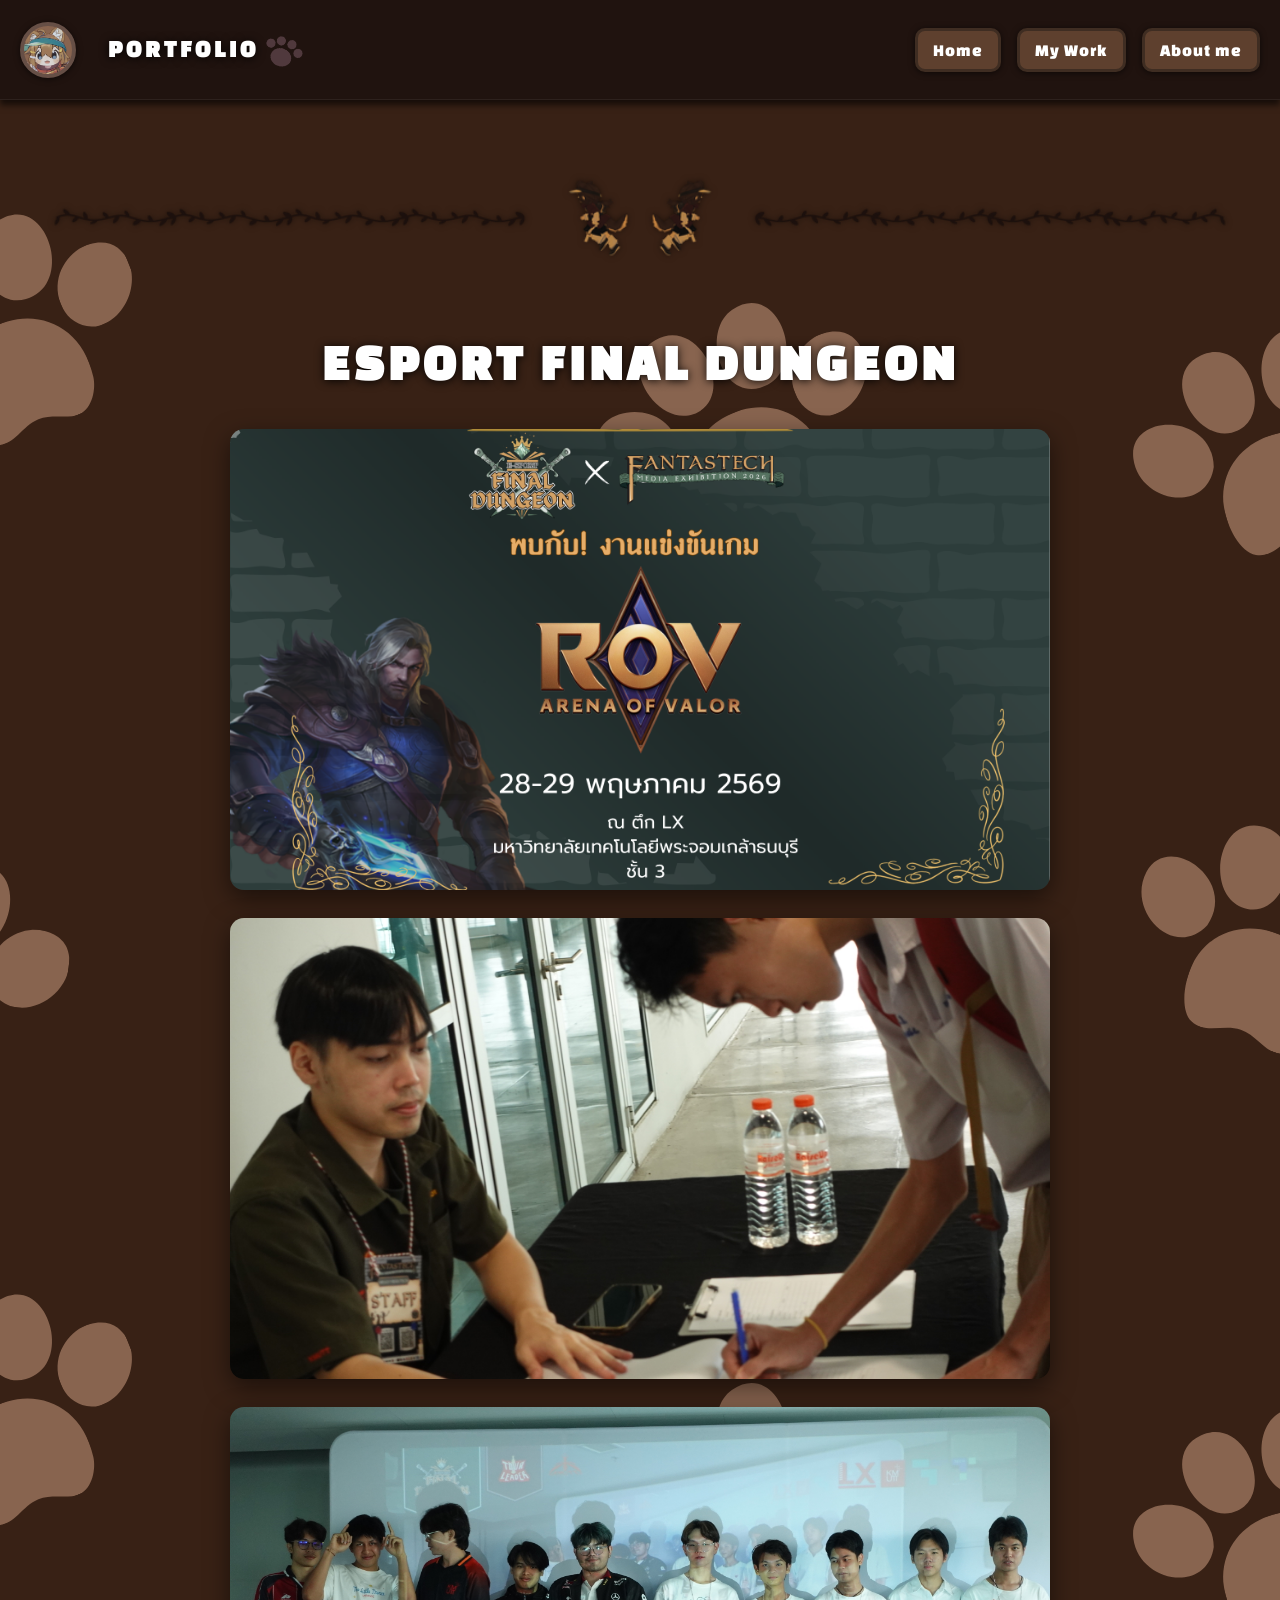
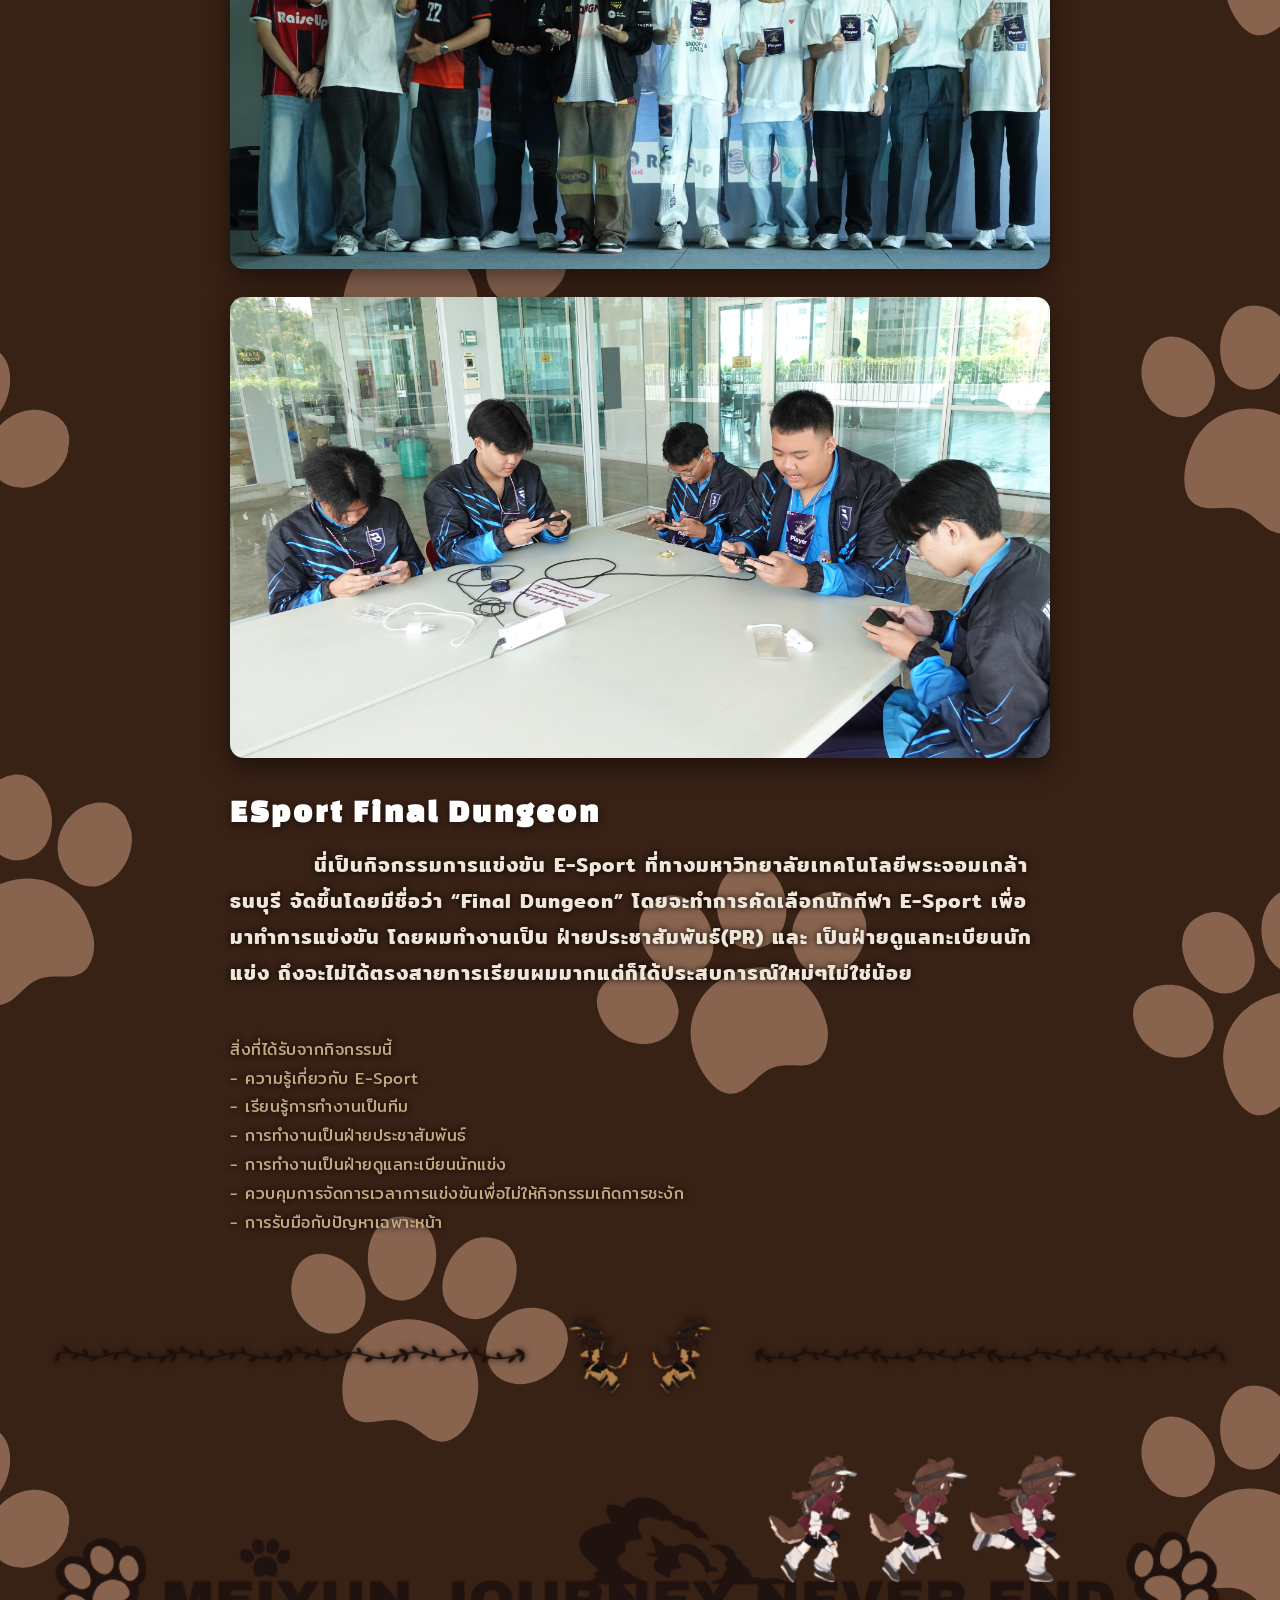
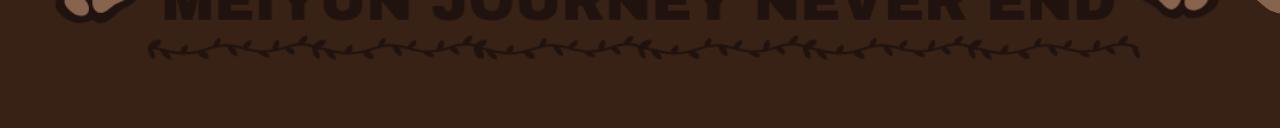
<file: ESportFinalDungeon.html>
<!DOCTYPE html>
<html lang="en">

<head>
  <meta charset="UTF-8">
  <meta name="author" content="Meiyun">
  <meta name="viewport" content="width=device-width, initial-scale=1.0">
  <title>ESportFinalDungeon</title>
  <script type="text/javascript" src="Java.js"></script>
  <link rel="stylesheet" href="Style.css">
</head>

<body>
  <header class="top-header">
    <div class="TopGrid">
      <img src="Pic/HeaderPic3.png" alt="Meiyun" class="Mhaa" />
      <h1 class="site-title">PORTFOLIO <img src="Pic/MouseHover.png" alt="Meiyun" class="FootMhaa" /></h1>
      <nav class="nav-links">
        <a href="index.html" class="nav-btn">Home</a>
        <a href="MyWork.html" class="nav-btn">My Work</a>
        <a href="index.html" class="nav-btn">About me</a>
      </nav>
    </div>
  </header>

  <main class="main-body">
    <img src="Pic/MhaaBar.png" alt="MhaaBar" class="MhaaBar">
    <h1>ESPORT FINAL DUNGEON</h1>

    <!-- รายละเอียดกิจกรรม -->
    <div class="game-detail">
      <!-- รูปภาพ 1 -->
      <div class="game-video-wrap">
        <img src="Pic/Activity/EsportFinalDungeon1.png" alt="ESportFinalDungeon1"
          style="width:100%; height:100%; object-fit:cover; border-radius:8px;">
      </div>

      <!-- รูปภาพ 2 -->
      <div class="game-video-wrap">
        <img src="Pic/Activity/EsportFinalDungeon2.JPG" alt="ESportFinalDungeon2"
          style="width:100%; height:100%; object-fit:cover; border-radius:8px;">
      </div>

      <!-- รูปภาพ 3 -->
      <div class="game-video-wrap">
        <img src="Pic/Activity/EsportFinalDungeon3.JPG" alt="ESportFinalDungeon3"
          style="width:100%; height:100%; object-fit:cover; border-radius:8px;">
      </div>

      <!-- รูปภาพ 4 -->
      <div class="game-video-wrap">
        <img src="Pic/Activity/EsportFinalDungeon4.JPG" alt="ESportFinalDungeon4"
          style="width:100%; height:100%; object-fit:cover; border-radius:8px;">
      </div>

      <!-- Description -->
      <h2 class="game-desc-title">ESport Final Dungeon</h2>
      <p class="game-desc">
        &emsp;&emsp;&emsp;&emsp;นี่เป็นกิจกรรมการแข่งขัน E-Sport ที่ทางมหาวิทยาลัยเทคโนโลยีพระจอมเกล้าธนบุรี
        จัดขึ้นโดยมีชื่อว่า “Final Dungeon” โดยจะทำการคัดเลือกนักกีฬา E-Sport เพื่อมาทำการแข่งขัน
        โดยผมทำงานเป็น ฝ่ายประชาสัมพันธ์(PR) และ เป็นฝ่ายดูแลทะเบียนนักแข่ง
        ถึงจะไม่ได้ตรงสายการเรียนผมมากแต่ก็ได้ประสบการณ์ใหม่ๆไม่ใช่น้อย
      </p>

      <!-- อธิบายเพิ่มเติม (ฟ้อนเล็กกว่า) -->
      <p class="game-detail-text">
        <br>สิ่งที่ได้รับจากกิจกรรมนี้
        <br>- ความรู้เกี่ยวกับ E-Sport
        <br>- เรียนรู้การทำงานเป็นทีม
        <br>- การทำงานเป็นฝ่ายประชาสัมพันธ์
        <br>- การทำงานเป็นฝ่ายดูแลทะเบียนนักแข่ง
        <br>- ควบคุมการจัดการเวลาการแข่งขันเพื่อไม่ให้กิจกรรมเกิดการชะงัก
        <br>- การรับมือกับปัญหาเฉพาะหน้า
      </p>
    </div>

    <!-- MhaaBar & MhaaJourney อยู่นอก game-detail เต็มจอปกติ -->
    <img src="Pic/MhaaBar.png" alt="MhaaBar" class="MhaaBar">
    <img src="Pic/MEIYUN JOURNEY NEVER END2.png" alt="MhaaJourney" class="MhaaJourney">
  </main>
</body>

</html>
</file>
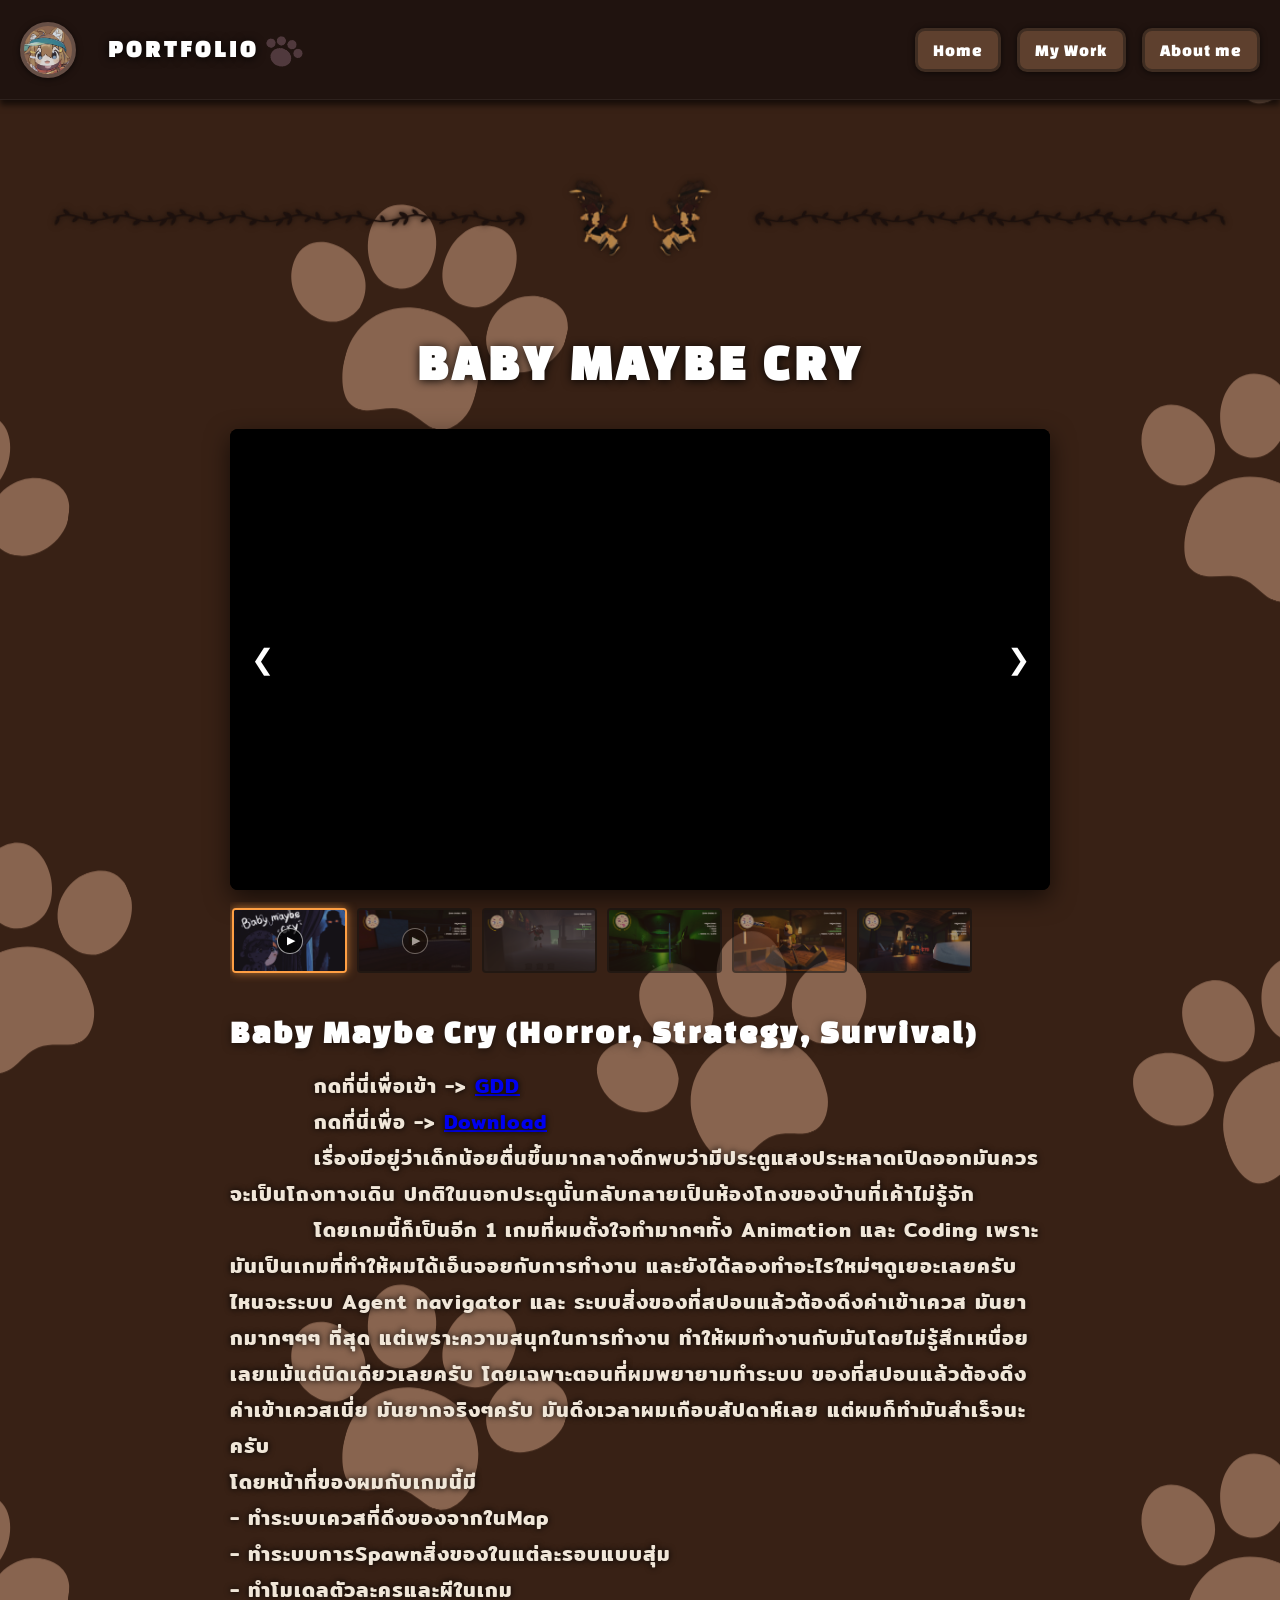
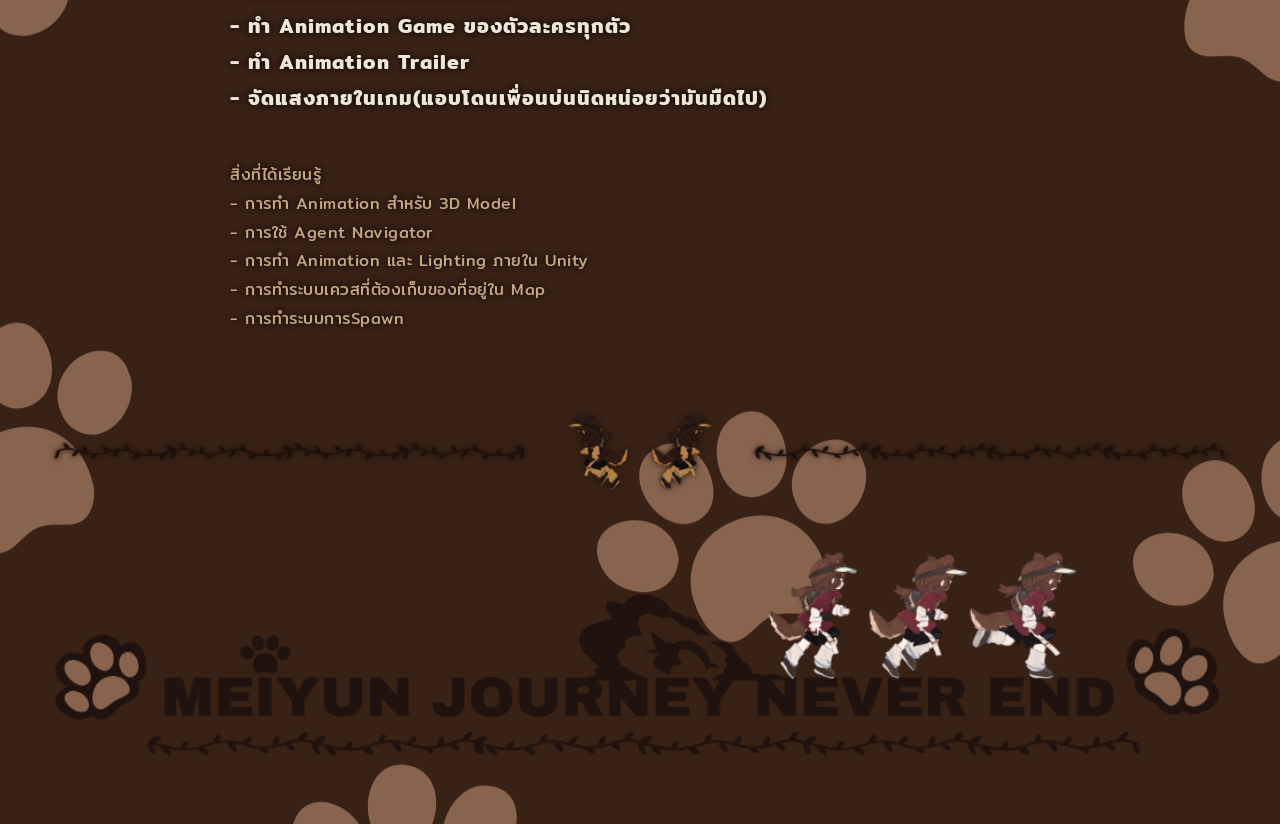
<file: GameBabyMaybeCry.html>
<!DOCTYPE html>
<html lang="en">

<head>
  <meta charset="UTF-8">
  <meta name="author" content="Meiyun">
  <meta name="viewport" content="width=device-width, initial-scale=1.0">
  <script type="text/javascript" src="Java.js"></script>
  <link rel="stylesheet" href="Style.css">
</head>

<body>
  <header class="top-header">
    <div class="TopGrid">
      <img src="Pic/HeaderPic3.png" alt="Meiyun" class="Mhaa" />
      <h1 class="site-title">PORTFOLIO <img src="Pic/MouseHover.png" alt="Meiyun" class="FootMhaa" /></h1>
      <nav class="nav-links">
        <a href="index.html" class="nav-btn">Home</a>
        <a href="MyWork.html" class="nav-btn">My Work</a>
        <a href="index.html" class="nav-btn">About me</a>
      </nav>
    </div>
  </header>

  <main class="main-body">
    <img src="Pic/MhaaBar.png" alt="MhaaBar" class="MhaaBar">
    <h1>BABY MAYBE CRY</h1>
    <!-- วิดีโอ + คำอธิบาย -->
    <div class="game-detail">
      <!-- Steam-style Media Gallery (2 คลิป + 4 รูป) -->
      <div class="steam-gallery" id="babyMaybeCryGallery">
        <!-- จอแสดงผลหลัก -->
        <div class="steam-main-screen">
          <button class="gallery-nav-btn prev-btn" aria-label="Previous">&#10094;</button>

          <!-- สื่อที่ 1: วิดีโอคลิป 1 -->
          <div class="steam-slide active" data-type="video">
            <iframe src="https://www.youtube.com/embed/Jq14eKLfye4" title="Baby Maybe Cry Clip 1"
              allowfullscreen></iframe>
          </div>

          <!-- สื่อที่ 2: วิดีโอคลิป 2 (เปลี่ยนลิงก์วิดีโอได้ที่นี่) -->
          <div class="steam-slide" data-type="video">
            <iframe src="https://www.youtube.com/embed/wJ9cqouIJWA" title="Baby Maybe Cry Clip 2"
              allowfullscreen></iframe>
          </div>

          <!-- สื่อที่ 3: รูปภาพ 1 -->
          <div class="steam-slide" data-type="image">
            <img src="Pic/BBCThumb1.png" alt="Baby Maybe Cry Screenshot 1">
          </div>

          <!-- สื่อที่ 4: รูปภาพ 2 -->
          <div class="steam-slide" data-type="image">
            <img src="Pic/BBCThumb2.png" alt="Baby Maybe Cry Screenshot 2">
          </div>

          <!-- สื่อที่ 5: รูปภาพ 3 -->
          <div class="steam-slide" data-type="image">
            <img src="Pic/BBCThumb3.png" alt="Baby Maybe Cry Screenshot 3">
          </div>

          <!-- สื่อที่ 6: รูปภาพ 4 -->
          <div class="steam-slide" data-type="image">
            <img src="Pic/BBCThumb4.png" alt="Baby Maybe Cry Screenshot 4">
          </div>

          <button class="gallery-nav-btn next-btn" aria-label="Next">&#10095;</button>
        </div>

        <!-- แถบ Thumbnails ด้านล่างแบบ Steam -->
        <div class="steam-thumbs-strip">
          <!-- Thumbnail คลิป 1 -->
          <div class="steam-thumb active" data-index="0" title="Video 1">
            <img src="Pic/Baby Maybe Cry GameThumbnail.png" alt="Video 1">
            <div class="video-play-badge">▶</div>
          </div>

          <!-- Thumbnail คลิป 2 -->
          <div class="steam-thumb" data-index="1" title="Video 2">
            <img src="Pic/Baby Maybe Cry Gameplay.png" alt="Video 2">
            <div class="video-play-badge">▶</div>
          </div>

          <!-- Thumbnail รูป 1 -->
          <div class="steam-thumb" data-index="2" title="Screenshot 1">
            <img src="Pic/BBCThumb1.png" alt="Screenshot 1">
          </div>

          <!-- Thumbnail รูป 2 -->
          <div class="steam-thumb" data-index="3" title="Screenshot 2">
            <img src="Pic/BBCThumb2.png" alt="Screenshot 2">
          </div>

          <!-- Thumbnail รูป 3 -->
          <div class="steam-thumb" data-index="4" title="Screenshot 3">
            <img src="Pic/BBCThumb3.png" alt="Screenshot 3">
          </div>

          <!-- Thumbnail รูป 4 -->
          <div class="steam-thumb" data-index="5" title="Screenshot 4">
            <img src="Pic/BBCThumb4.png" alt="Screenshot 4">
          </div>
        </div>
      </div>

      <!-- Description -->
      <h2 class="game-desc-title">Baby Maybe Cry (Horror, Strategy, Survival)</h2>
      <p class="game-desc">
        &emsp;&emsp;&emsp;&emsp;กดที่นี่เพื่อเข้า -> <a
          href="https://www.canva.com/design/DAG5h5H7078/9ihpSSWuqfX7LWniyg45Aw/edit?ui=eyJEIjp7IlAiOnsiQiI6ZmFsc2V9fX0"
          target="_blank">GDD</a>
        <br> &emsp;&emsp;&emsp;&emsp;กดที่นี่เพื่อ -> <a href="https://windmiii.itch.io/babymaybecry"
          target="_blank">Download</a>
        <br>&emsp;&emsp;&emsp;&emsp;เรื่องมีอยู่ว่าเด็กน้อยตื่นขึ้นมากลางดึกพบว่ามีประตูแสงประหลาดเปิดออกมันควรจะเป็นโถงทางเดิน
        ปกติในนอกประตูนั้นกลับกลายเป็นห้องโถงของบ้านที่เค้าไม่รู้จัก
        <br>&emsp;&emsp;&emsp;&emsp;โดยเกมนี้ก็เป็นอีก 1 เกมที่ผมตั้งใจทำมากๆทั้ง Animation และ Coding เพราะ
        มันเป็นเกมที่ทำให้ผมได้เอ็นจอยกับการทำงาน
        และยังได้ลองทำอะไรใหม่ๆดูเยอะเลยครับ ไหนจะระบบ Agent navigator และ ระบบสิ่งของที่สปอนแล้วต้องดึงค่าเข้าเควส
        มันยากมากๆๆๆ ที่สุด
        แต่เพราะความสนุกในการทำงาน ทำให้ผมทำงานกับมันโดยไม่รู้สึกเหนื่อยเลยแม้แต่นิดเดียวเลยครับ
        โดยเฉพาะตอนที่ผมพยายามทำระบบ ของที่สปอนแล้วต้องดึงค่าเข้าเควสเนี่ย
        มันยากจริงๆครับ มันดึงเวลาผมเกือบสัปดาห์เลย แต่ผมก็ทำมันสำเร็จนะครับ
        <br>โดยหน้าที่ของผมกับเกมนี้มี
        <br>- ทำระบบเควสที่ดึงของจากในMap
        <br>- ทำระบบการSpawnสิ่งของในแต่ละรอบแบบสุ่ม
        <br>- ทำโมเดลตัวละครและผีในเกม
        <br>- ทำ Animation Game ของตัวละครทุกตัว
        <br>- ทำ Animation Trailer
        <br>- จัดแสงภายในเกม(แอบโดนเพื่อนบ่นนิดหน่อยว่ามันมืดไป)
      </p>

      <!-- อธิบายเพิ่มเติม (ฟ้อนเล็กกว่า) -->
      <p class="game-detail-text">
        <br>สิ่งที่ได้เรียนรู้
        <br>- การทำ Animation สำหรับ 3D Model
        <br>- การใช้ Agent Navigator
        <br>- การทำ Animation และ Lighting ภายใน Unity
        <br>- การทำระบบเควสที่ต้องเก็บของที่อยู่ใน Map
        <br>- การทำระบบการSpawn
      </p>
    </div>

    <img src="Pic/MhaaBar.png" alt="MhaaBar" class="MhaaBar">
    <img src="Pic/MEIYUN JOURNEY NEVER END2.png" alt="MhaaJourney" class="MhaaJourney">
  </main>
</body>

</html>
</file>
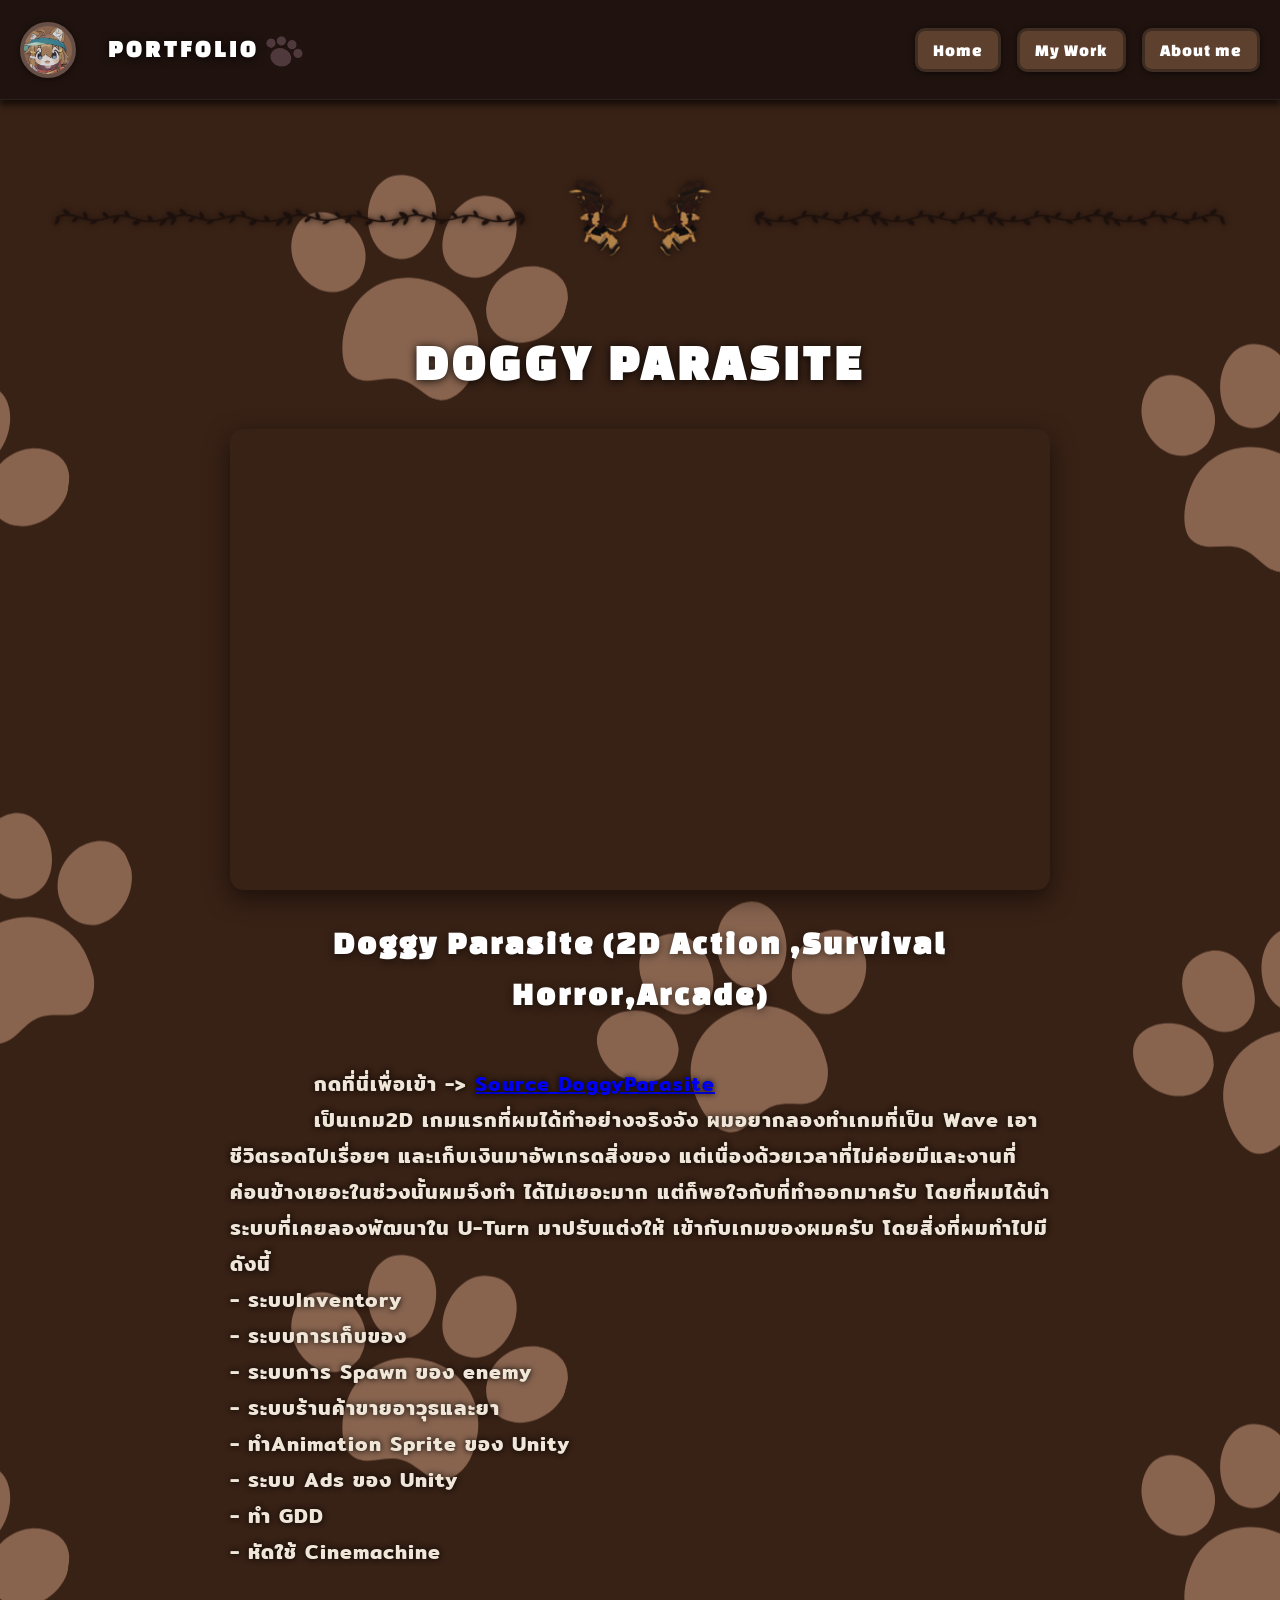
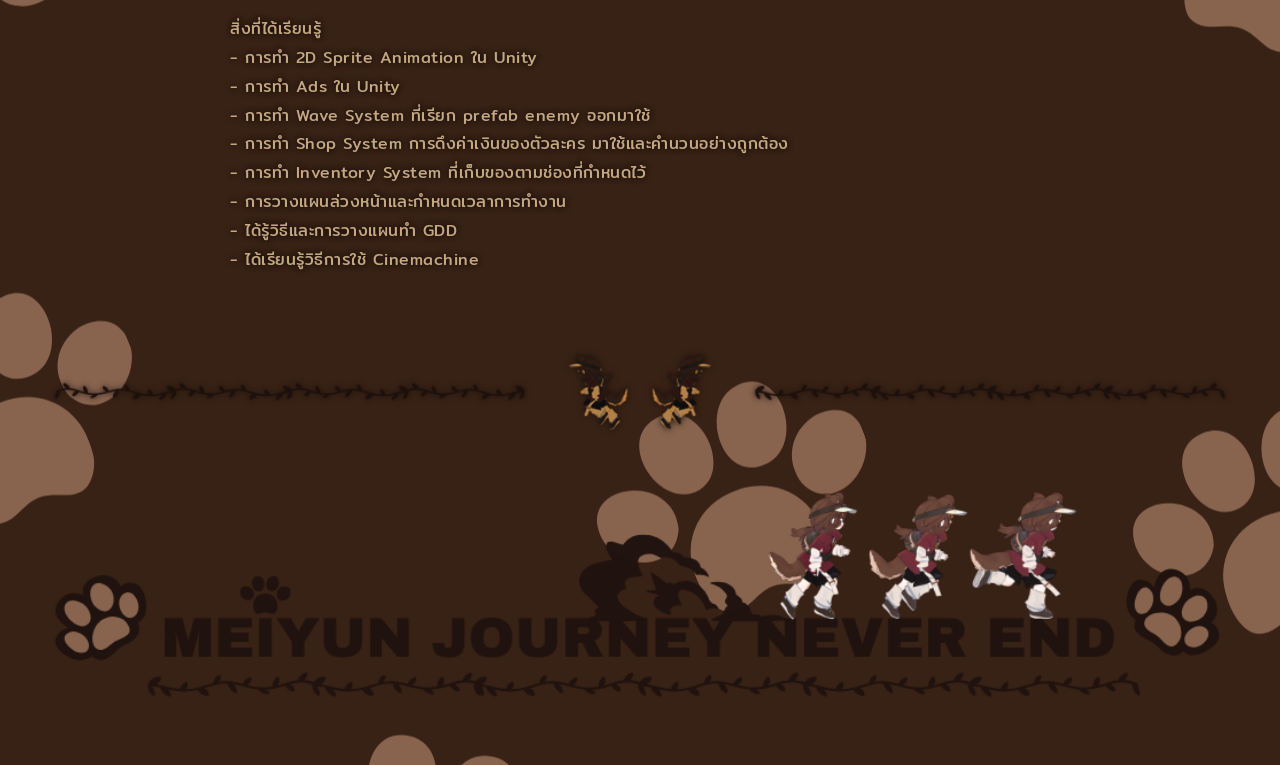
<file: GameDoggyParasite.html>
<!DOCTYPE html>
<html lang="en">

<head>
  <meta charset="UTF-8">
  <meta name="author" content="Meiyun">
  <meta name="viewport" content="width=device-width, initial-scale=1.0">
  <script type="text/javascript" src="Java.js"></script>
  <link rel="stylesheet" href="Style.css">
</head>

<body>
  <header class="top-header">
    <div class="TopGrid">
      <img src="Pic/HeaderPic3.png" alt="Meiyun" class="Mhaa" />
      <h1 class="site-title">PORTFOLIO <img src="Pic/MouseHover.png" alt="Meiyun" class="FootMhaa" /></h1>
      <nav class="nav-links">
        <a href="index.html" class="nav-btn">Home</a>
        <a href="MyWork.html" class="nav-btn">My Work</a>
        <a href="index.html#AboutMeText" class="nav-btn">About me</a>
      </nav>
    </div>
  </header>

  <main class="main-body">
    <img src="Pic/MhaaBar.png" alt="MhaaBar" class="MhaaBar">
    <h1>DOGGY PARASITE</h1>
    <!-- วิดีโอ + คำอธิบาย -->
    <div class="game-detail">
      <!-- ช่องวิดีโอกลาง -->
      <div class="game-video-wrap">
        <iframe src="https://www.youtube.com/embed/Aq_JESHy61k" title="Doggy Parasite Gameplay" allowfullscreen>
        </iframe>
      </div>

      <!-- Description -->
      <h2 class="game-desc-title">Doggy Parasite (2D Action ,Survival Horror,Arcade)</h2>
      <p class="game-desc">
        <br> &emsp;&emsp;&emsp;&emsp;กดที่นี่เพื่อเข้า -> <a href="https://github.com/meiyunnnn/DoggyParasite_.git"
          target="_blank">Source
          DoggyParasite</a>
        <br>&emsp;&emsp;&emsp;&emsp;เป็นเกม2D เกมแรกที่ผมได้ทำอย่างจริงจัง ผมอยากลองทำเกมที่เป็น Wave
        เอาชีวิตรอดไปเรื่อยๆ
        และเก็บเงินมาอัพเกรดสิ่งของ แต่เนื่องด้วยเวลาที่ไม่ค่อยมีและงานที่ค่อนข้างเยอะในช่วงนั้นผมจึงทำ
        ได้ไม่เยอะมาก แต่ก็พอใจกับที่ทำออกมาครับ โดยที่ผมได้นำระบบที่เคยลองพัฒนาใน U-Turn มาปรับแต่งให้
        เข้ากับเกมของผมครับ โดยสิ่งที่ผมทำไปมีดังนี้
        <br>- ระบบInventory
        <br>- ระบบการเก็บของ
        <br>- ระบบการ Spawn ของ enemy
        <br>- ระบบร้านค้าขายอาวุธและยา
        <br>- ทำAnimation Sprite ของ Unity
        <br>- ระบบ Ads ของ Unity
        <br>- ทำ GDD
        <br>- หัดใช้ Cinemachine
      </p>

      <!-- อธิบายเพิ่มเติม (ฟ้อนเล็กกว่า) -->
      <p class="game-detail-text">
        <br>สิ่งที่ได้เรียนรู้
        <br>- การทำ 2D Sprite Animation ใน Unity
        <br>- การทำ Ads ใน Unity
        <br>- การทำ Wave System ที่เรียก prefab enemy ออกมาใช้
        <br>- การทำ Shop System การดึงค่าเงินของตัวละคร มาใช้และคำนวนอย่างถูกต้อง
        <br>- การทำ Inventory System ที่เก็บของตามช่องที่กำหนดไว้
        <br>- การวางแผนล่วงหน้าและกำหนดเวลาการทำงาน
        <br>- ได้รู้วิธีและการวางแผนทำ GDD
        <br>- ได้เรียนรู้วิธีการใช้ Cinemachine
      </p>
    </div>
    <img src="Pic/MhaaBar.png" alt="MhaaBar" class="MhaaBar">
    <img src="Pic/MEIYUN JOURNEY NEVER END2.png" alt="MhaaJourney" class="MhaaJourney">
  </main>
</body>

</html>
</file>
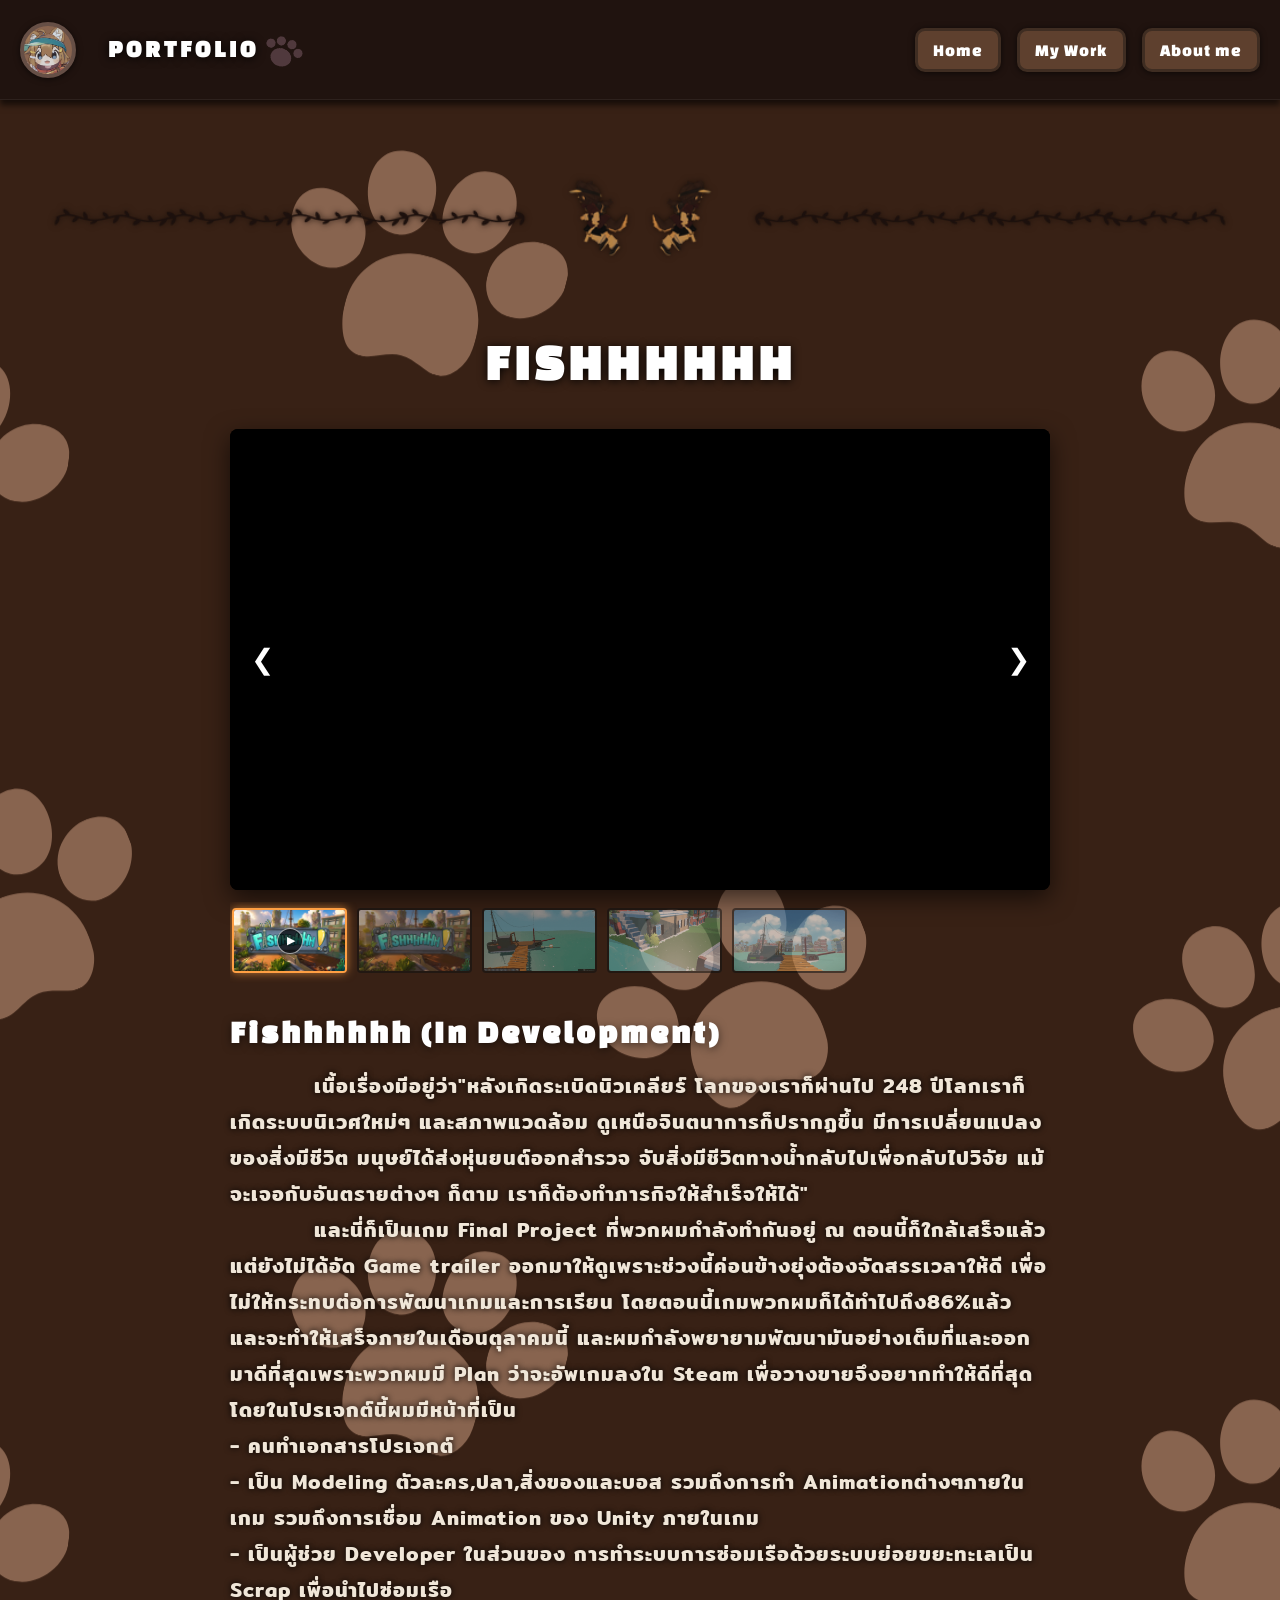
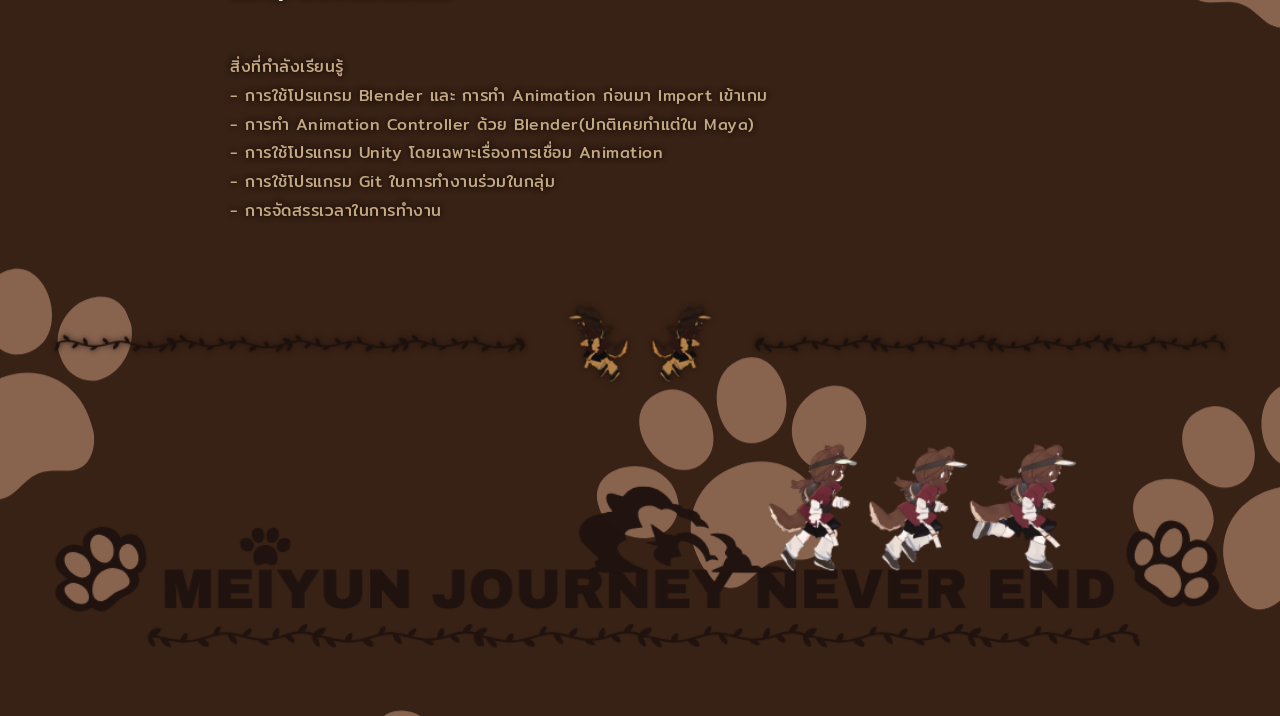
<file: GameFishhhhhh.html>
<!DOCTYPE html>
<html lang="en">

<head>
  <meta charset="UTF-8">
  <meta name="author" content="Meiyun">
  <meta name="viewport" content="width=device-width, initial-scale=1.0">
  <script type="text/javascript" src="Java.js"></script>
  <link rel="stylesheet" href="Style.css">
</head>

<body>
  <header class="top-header">
    <div class="TopGrid">
      <img src="Pic/HeaderPic3.png" alt="Meiyun" class="Mhaa" />
      <h1 class="site-title">PORTFOLIO <img src="Pic/MouseHover.png" alt="Meiyun" class="FootMhaa" /></h1>
      <nav class="nav-links">
        <a href="index.html" class="nav-btn">Home</a>
        <a href="MyWork.html" class="nav-btn">My Work</a>
        <a href="index.html#AboutMeText" class="nav-btn">About me</a>
      </nav>
    </div>
  </header>

  <main class="main-body">
    <img src="Pic/MhaaBar.png" alt="MhaaBar" class="MhaaBar">
    <h1>FISHHHHHH</h1>
    <!-- วิดีโอ + คำอธิบาย -->
    <div class="game-detail">
      <!-- Steam-style Media Gallery (1 คลิป + 4 รูป) -->
      <div class="steam-gallery" id="fishhhhhhGallery">
        <!-- จอแสดงผลหลัก -->
        <div class="steam-main-screen">
          <button class="gallery-nav-btn prev-btn" aria-label="Previous">&#10094;</button>

          <!-- สื่อที่ 1: วิดีโอคลิป 1 (ใส่ YouTube link ได้เลยครับ) -->
          <div class="steam-slide active" data-type="video">
            <iframe src="https://www.youtube.com/embed/phAAqzzBU8g" title="Fishhhhhh Clip 1" allowfullscreen></iframe>
          </div>

          <!-- สื่อที่ 2: รูปภาพ 1 (Fishhhhhh Thumb1.gif) -->
          <div class="steam-slide" data-type="image">
            <img src="Pic/Fishhhhhh Thumbnail.png" alt="Fishhhhhh Screenshot 1">
          </div>

          <!-- สื่อที่ 3: รูปภาพ 2 (Fishhhhhh Thumb2.gif) -->
          <div class="steam-slide" data-type="image">
            <img src="Pic/Fishhhhhh Thumb2.gif" alt="Fishhhhhh Screenshot 2">
          </div>

          <!-- สื่อที่ 4: รูปภาพ 3 (Fishhhhhh Thumb3.gif) -->
          <div class="steam-slide" data-type="image">
            <img src="Pic/Fishhhhhh Thumb3.gif" alt="Fishhhhhh Screenshot 3">
          </div>

          <!-- สื่อที่ 5: รูปภาพ 4 (Fishhhhhh Thumbnail.png) -->
          <div class="steam-slide" data-type="image">
            <img src="Pic/Fishhhhhh Thumb1.gif" alt="Fishhhhhh Screenshot 4">
          </div>

          <button class="gallery-nav-btn next-btn" aria-label="Next">&#10095;</button>
        </div>

        <!-- แถบ Thumbnails ด้านล่างแบบ Steam -->
        <div class="steam-thumbs-strip">
          <!-- Thumbnail คลิป 1 -->
          <div class="steam-thumb active" data-index="0" title="Video 1">
            <img src="Pic/Fishhhhhh Thumbnail.png" alt="Video 1">
            <div class="video-play-badge">▶</div>
          </div>

          <!-- Thumbnail รูป 1 -->
          <div class="steam-thumb" data-index="1" title="Screenshot 1">
            <img src="Pic/Fishhhhhh Thumbnail.png" alt="Screenshot 1">
          </div>

          <!-- Thumbnail รูป 2 -->
          <div class="steam-thumb" data-index="2" title="Screenshot 2">
            <img src="Pic/Fishhhhhh Thumb2.gif" alt="Screenshot 2">
          </div>

          <!-- Thumbnail รูป 3 -->
          <div class="steam-thumb" data-index="3" title="Screenshot 3">
            <img src="Pic/Fishhhhhh Thumb3.gif" alt="Screenshot 3">
          </div>

          <!-- Thumbnail รูป 4 -->
          <div class="steam-thumb" data-index="4" title="Screenshot 4">
            <img src="Pic/Fishhhhhh Thumb1.gif" alt="Screenshot 4">
          </div>
        </div>
      </div>

      <!-- Description -->
      <h2 class="game-desc-title">Fishhhhhh (In Development)</h2>
      <p class="game-desc">
        &emsp;&emsp;&emsp;&emsp;เนื้อเรื่องมีอยู่ว่า"หลังเกิดระเบิดนิวเคลียร์ โลกของเราก็ผ่านไป 248
        ปีโลกเราก็เกิดระบบนิเวศใหม่ๆ และสภาพแวดล้อม
        ดูเหนือจินตนาการก็ปรากฏขึ้น มีการเปลี่ยนแปลงของสิ่งมีชีวิต มนุษย์ได้ส่งหุ่นยนต์ออกสำรวจ
        จับสิ่งมีชีวิตทางน้ำกลับไปเพื่อกลับไปวิจัย
        แม้จะเจอกับอันตรายต่างๆ ก็ตาม เราก็ต้องทำภารกิจให้สำเร็จให้ได้"
        <br>&emsp;&emsp;&emsp;&emsp;และนี่ก็เป็นเกม Final Project ที่พวกผมกำลังทำกันอยู่ ณ
        ตอนนี้ก็ใกล้เสร็จแล้วแต่ยังไม่ได้อัด Game trailer
        ออกมาให้ดูเพราะช่วงนี้ค่อนข้างยุ่งต้องจัดสรรเวลาให้ดี เพื่อไม่ให้กระทบต่อการพัฒนาเกมและการเรียน
        โดยตอนนี้เกมพวกผมก็ได้ทำไปถึง86%แล้ว และจะทำให้เสร็จภายในเดือนตุลาคมนี้
        และผมกำลังพยายามพัฒนามันอย่างเต็มที่และออกมาดีที่สุดเพราะพวกผมมี Plan ว่าจะอัพเกมลงใน Steam
        เพื่อวางขายจึงอยากทำให้ดีที่สุด
        โดยในโปรเจกต์นี้ผมมีหน้าที่เป็น
        <br>- คนทำเอกสารโปรเจกต์
        <br>- เป็น Modeling ตัวละคร,ปลา,สิ่งของและบอส รวมถึงการทำ Animationต่างๆภายในเกม รวมถึงการเชื่อม Animation ของ
        Unity ภายในเกม
        <br>- เป็นผู้ช่วย Developer ในส่วนของ การทำระบบการซ่อมเรือด้วยระบบย่อยขยะทะเลเป็น Scrap เพื่อนำไปซ่อมเรือ
      </p>

      <!-- อธิบายเพิ่มเติม (ฟ้อนเล็กกว่า) -->
      <p class="game-detail-text">
        <br>สิ่งที่กำลังเรียนรู้
        <br>- การใช้โปรแกรม Blender และ การทำ Animation ก่อนมา Import เข้าเกม
        <br>- การทำ Animation Controller ด้วย Blender(ปกติเคยทำแต่ใน Maya)
        <br>- การใช้โปรแกรม Unity โดยเฉพาะเรื่องการเชื่อม Animation
        <br>- การใช้โปรแกรม Git ในการทำงานร่วมในกลุ่ม
        <br>- การจัดสรรเวลาในการทำงาน
      </p>
    </div>

    <img src="Pic/MhaaBar.png" alt="MhaaBar" class="MhaaBar">
    <img src="Pic/MEIYUN JOURNEY NEVER END2.png" alt="MhaaJourney" class="MhaaJourney">
  </main>
</body>

</html>
</file>
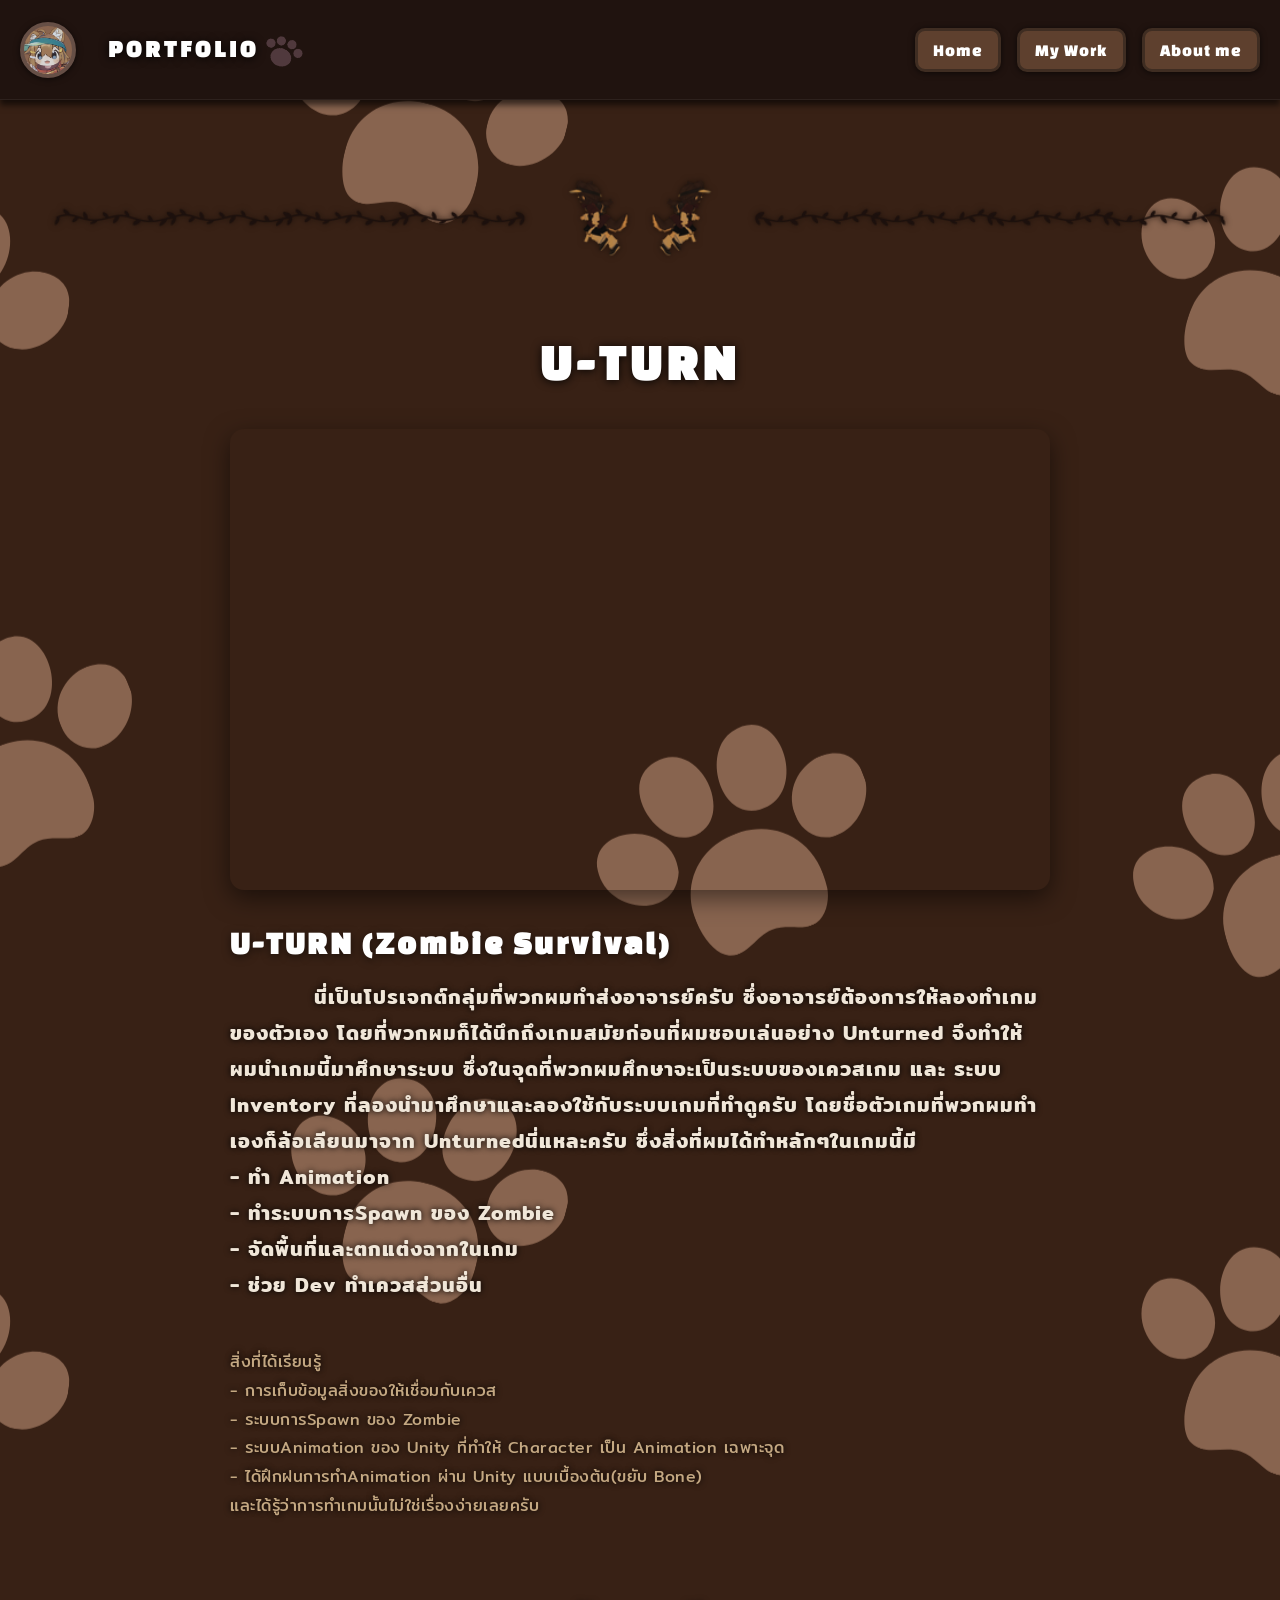
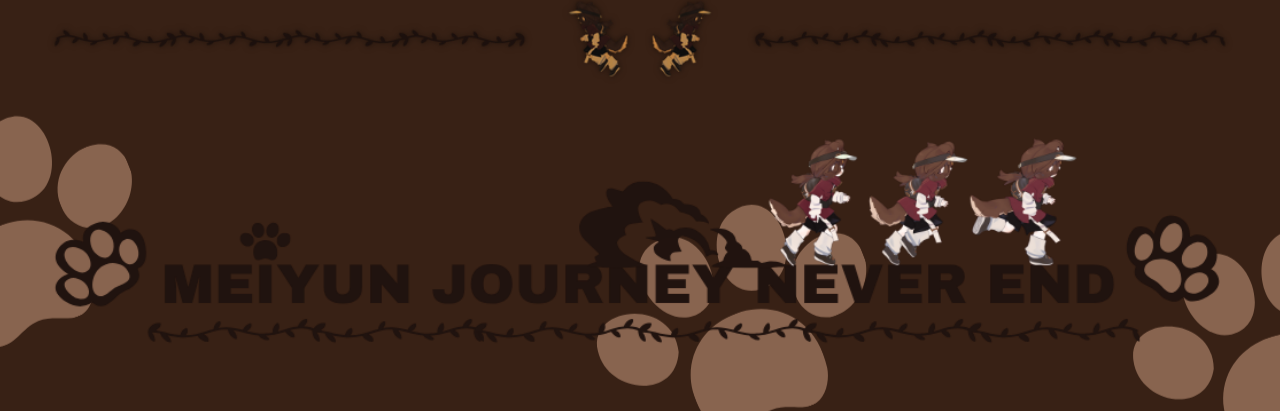
<file: GameUTURN.html>
<!DOCTYPE html>
<html lang="en">

<head>
  <meta charset="UTF-8">
  <meta name="author" content="Meiyun">
  <meta name="viewport" content="width=device-width, initial-scale=1.0">
  <script type="text/javascript" src="Java.js"></script>
  <link rel="stylesheet" href="Style.css">
</head>

<body>
  <header class="top-header">
    <div class="TopGrid">
      <img src="Pic/HeaderPic3.png" alt="Meiyun" class="Mhaa" />
      <h1 class="site-title">PORTFOLIO <img src="Pic/MouseHover.png" alt="Meiyun" class="FootMhaa" /></h1>
      <nav class="nav-links">
        <a href="index.html" class="nav-btn">Home</a>
        <a href="MyWork.html" class="nav-btn">My Work</a>
        <a href="index.html#AboutMeText" class="nav-btn">About me</a>
      </nav>
    </div>
  </header>

  <main class="main-body">
    <img src="Pic/MhaaBar.png" alt="MhaaBar" class="MhaaBar">
    <h1>U-TURN</h1>
    <!-- วิดีโอ + คำอธิบาย -->
    <div class="game-detail">
      <!-- ช่องวิดีโอกลาง -->
      <div class="game-video-wrap">
        <iframe src="https://www.youtube.com/embed/VCGTthYQCa8" title="U-TURN Gameplay" allowfullscreen>
        </iframe>
      </div>

      <!-- Description -->
      <h2 class="game-desc-title">U-TURN (Zombie Survival)</h2>
      <p class="game-desc">
        &emsp;&emsp;&emsp;&emsp;นี่เป็นโปรเจกต์กลุ่มที่พวกผมทำส่งอาจารย์ครับ ซึ่งอาจารย์ต้องการให้ลองทำเกมของตัวเอง
        โดยที่พวกผมก็ได้นึกถึงเกมสมัยก่อนที่ผมชอบเล่นอย่าง Unturned จึงทำให้ผมนำเกมนี้มาศึกษาระบบ
        ซึ่งในจุดที่พวกผมศึกษาจะเป็นระบบของเควสเกม และ ระบบ Inventory ที่ลองนำมาศึกษาและลองใช้กับระบบเกมที่ทำดูครับ
        โดยชื่อตัวเกมที่พวกผมทำเองก็ล้อเลียนมาจาก Unturnedนี่แหละครับ
        ซึ่งสิ่งที่ผมได้ทำหลักๆในเกมนี้มี
        <br>- ทำ Animation
        <br>- ทำระบบการSpawn ของ Zombie
        <br>- จัดพื้นที่และตกแต่งฉากในเกม
        <br>- ช่วย Dev ทำเควสส่วนอื่น
      </p>

      <!-- อธิบายเพิ่มเติม (ฟ้อนเล็กกว่า) -->
      <p class="game-detail-text">
        <br>สิ่งที่ได้เรียนรู้
        <br>- การเก็บข้อมูลสิ่งของให้เชื่อมกับเควส
        <br>- ระบบการSpawn ของ Zombie
        <br>- ระบบAnimation ของ Unity ที่ทำให้ Character เป็น Animation เฉพาะจุด
        <br>- ได้ฝึกฝนการทำAnimation ผ่าน Unity แบบเบื้องต้น(ขยับ Bone)
        <br>และได้รู้ว่าการทำเกมนั้นไม่ใช่เรื่องง่ายเลยครับ
      </p>
    </div>

    <img src="Pic/MhaaBar.png" alt="MhaaBar" class="MhaaBar">
    <img src="Pic/MEIYUN JOURNEY NEVER END2.png" alt="MhaaJourney" class="MhaaJourney">
  </main>
</body>

</html>
</file>
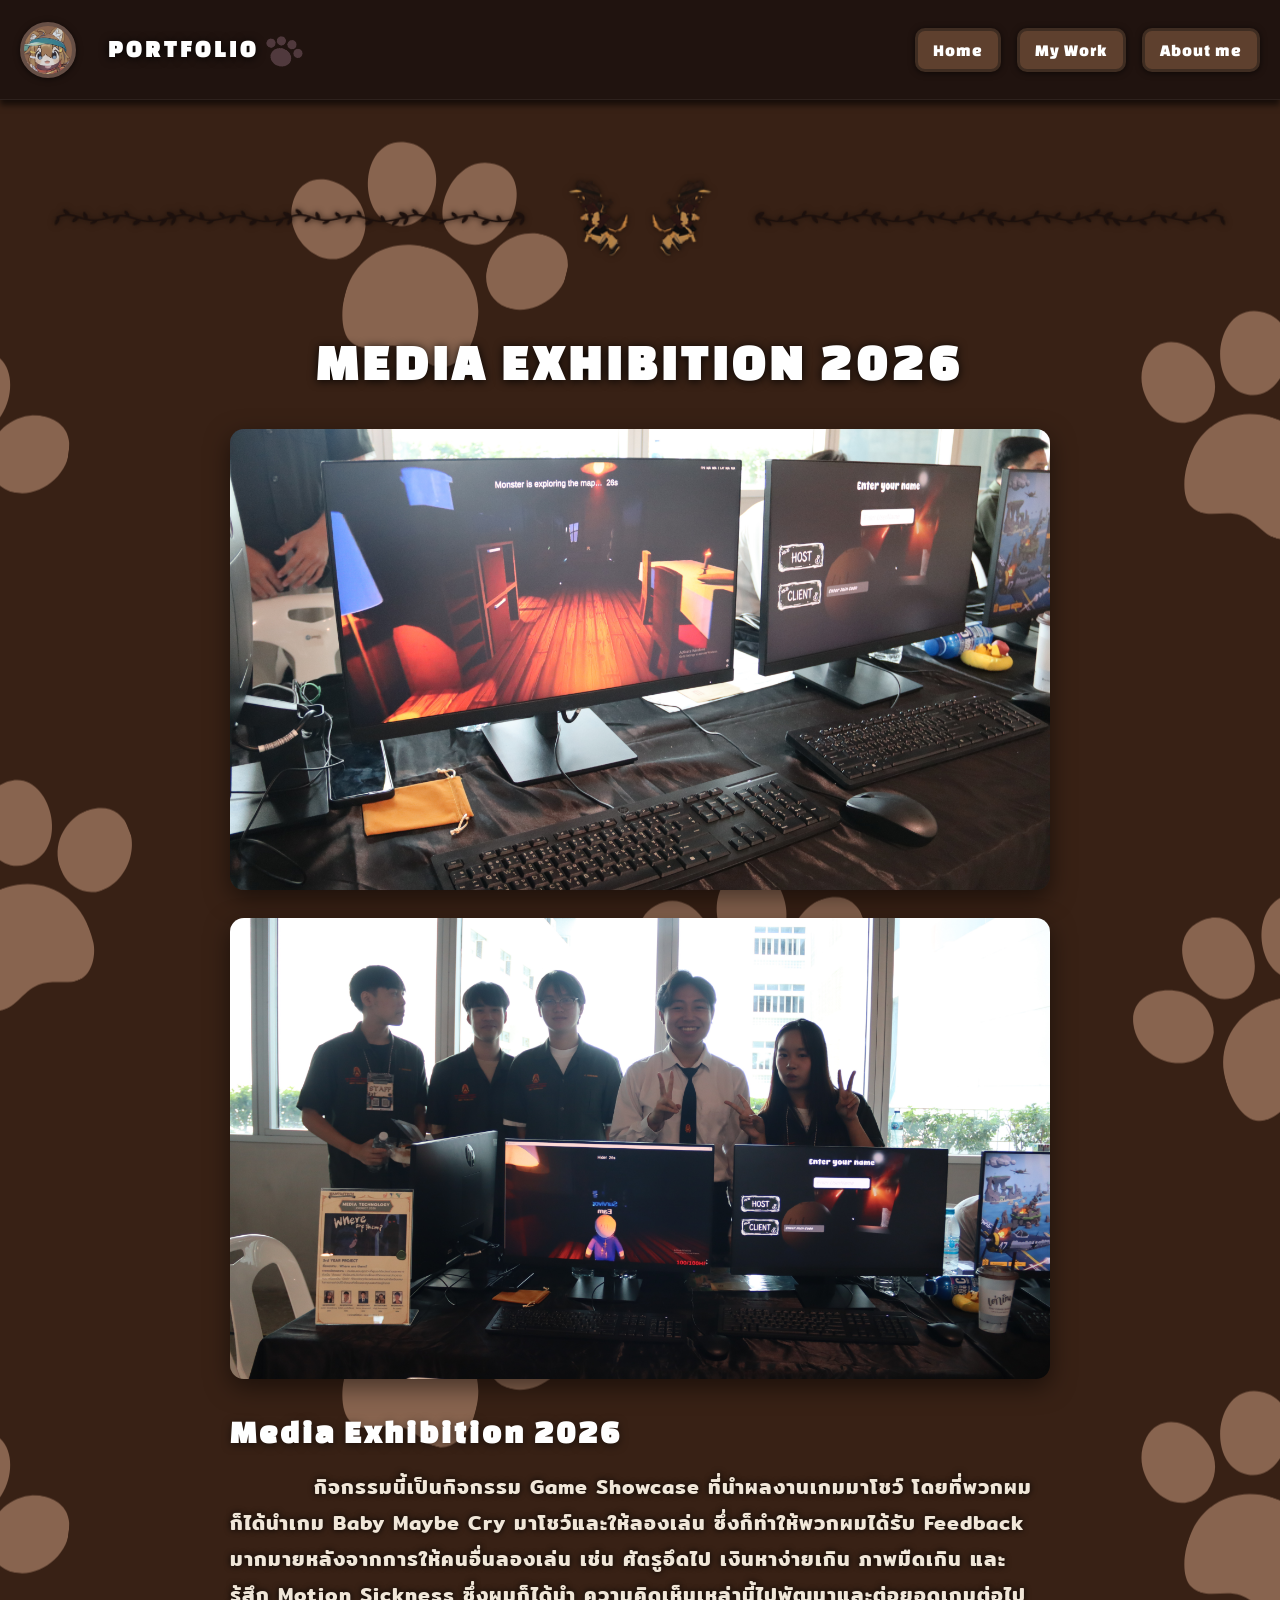
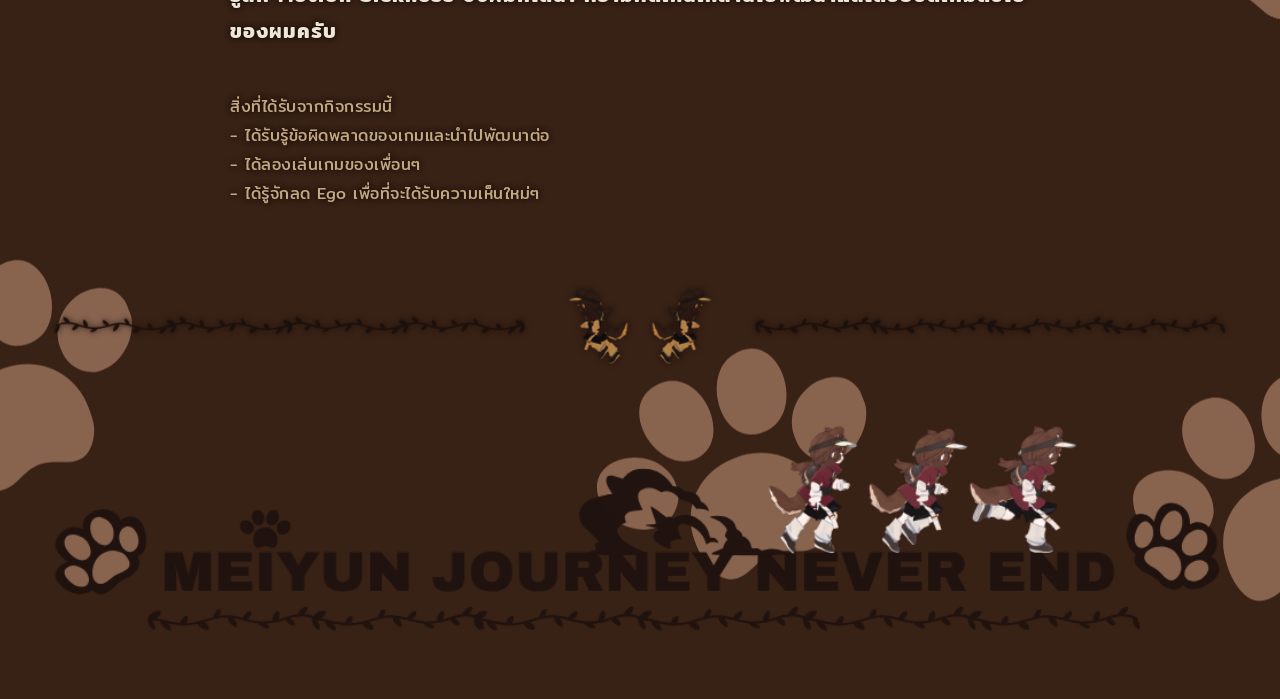
<file: MediaExhibition2026.html>
<!DOCTYPE html>
<html lang="en">

<head>
  <meta charset="UTF-8">
  <meta name="author" content="Meiyun">
  <meta name="viewport" content="width=device-width, initial-scale=1.0">
  <title>Media Exhibition 2026</title>
  <script type="text/javascript" src="Java.js"></script>
  <link rel="stylesheet" href="Style.css">
</head>

<body>
  <header class="top-header">
    <div class="TopGrid">
      <img src="Pic/HeaderPic3.png" alt="Meiyun" class="Mhaa" />
      <h1 class="site-title">PORTFOLIO <img src="Pic/MouseHover.png" alt="Meiyun" class="FootMhaa" /></h1>
      <nav class="nav-links">
        <a href="index.html" class="nav-btn">Home</a>
        <a href="MyWork.html" class="nav-btn">My Work</a>
        <a href="index.html#AboutMeText" class="nav-btn">About me</a>
      </nav>
    </div>
  </header>

  <main class="main-body">
    <img src="Pic/MhaaBar.png" alt="MhaaBar" class="MhaaBar">
    <h1>MEDIA EXHIBITION 2026</h1>

    <!-- รายละเอียดกิจกรรม -->
    <div class="game-detail">
      <!-- รูปภาพ / วิดีโอกลาง -->
      <div class="game-video-wrap">
        <img src="Pic/Activity/MediaExhibition1.JPG" alt="Media Exhibition 2026"
          style="width:100%; height:100%; object-fit:cover; border-radius:8px;">
      </div>
      <div class="game-video-wrap">
        <img src="Pic/Activity/MediaExhibition2.JPG" alt="Media Exhibition 2026"
          style="width:100%; height:100%; object-fit:cover; border-radius:8px;">
      </div>

      <!-- Description -->
      <h2 class="game-desc-title">Media Exhibition 2026</h2>
      <p class="game-desc">
        &emsp;&emsp;&emsp;&emsp;กิจกรรมนี้เป็นกิจกรรม Game Showcase ที่นำผลงานเกมมาโชว์ โดยที่พวกผมก็ได้นำเกม Baby Maybe
        Cry มาโชว์และให้ลองเล่น
        ซึ่งก็ทำให้พวกผมได้รับ Feedback มากมายหลังจากการให้คนอื่นลองเล่น เช่น ศัตรูอึดไป เงินหาง่ายเกิน ภาพมืดเกิน และ
        รู้สึก Motion Sickness ซึ่งผมก็ได้นำ
        ความคิดเห็นเหล่านี้ไปพัฒนาและต่อยอดเกมต่อไปของผมครับ
      </p>

      <!-- อธิบายเพิ่มเติม (ฟ้อนเล็กกว่า) -->
      <p class="game-detail-text">
        <br>สิ่งที่ได้รับจากกิจกรรมนี้
        <br>- ได้รับรู้ข้อผิดพลาดของเกมและนำไปพัฒนาต่อ
        <br>- ได้ลองเล่นเกมของเพื่อนๆ
        <br>- ได้รู้จักลด Ego เพื่อที่จะได้รับความเห็นใหม่ๆ
      </p>
    </div>

    <img src="Pic/MhaaBar.png" alt="MhaaBar" class="MhaaBar">
    <img src="Pic/MEIYUN JOURNEY NEVER END2.png" alt="MhaaJourney" class="MhaaJourney">
  </main>
</body>

</html>
</file>
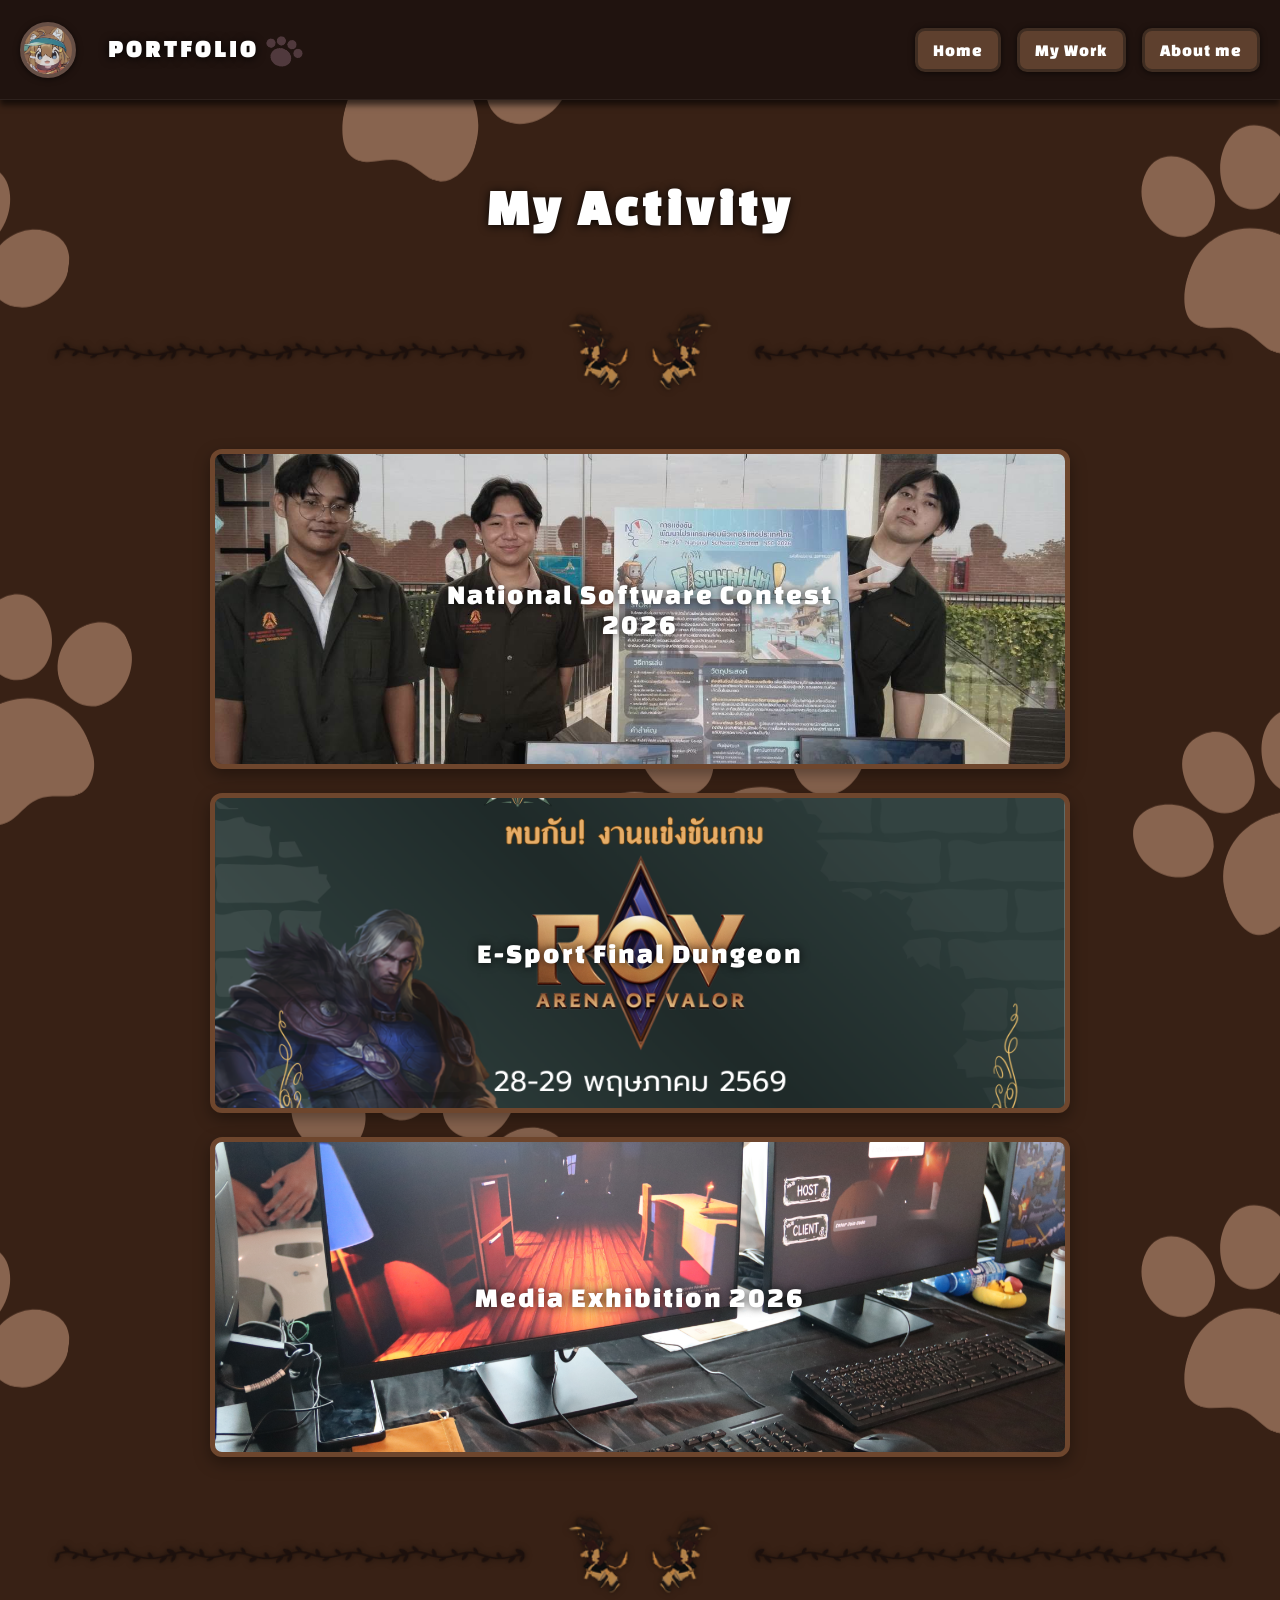
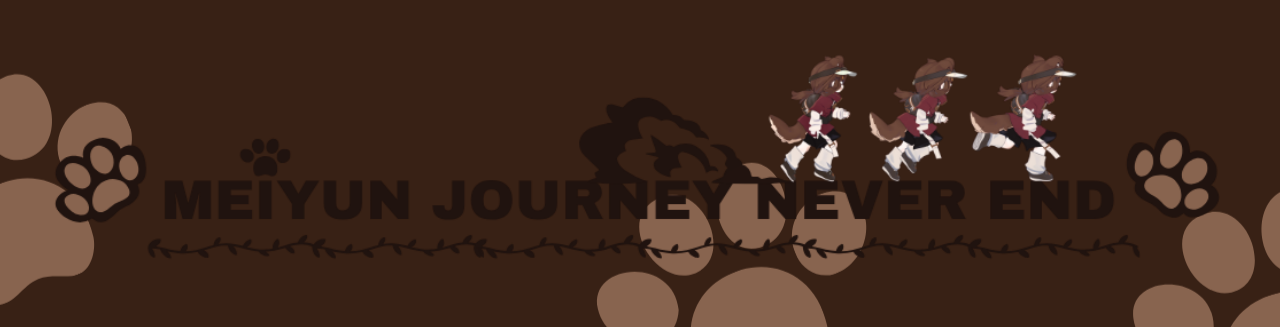
<file: MyActivity.html>
<!DOCTYPE html>
<html lang="en">

<head>
  <meta charset="UTF-8">
  <meta name="description" content="My activity">
  <meta name="author" content="Meiyun">
  <meta name="viewport" content="width=device-width, initial-scale=1.0">
  <title>Meiyun_Activity</title>
  <script type="text/javascript" src="Java.js"></script>
  <link rel="stylesheet" href="Style.css">
</head>

<body>
  <!-- หัวเว็บ -->
  <header class="top-header">
    <div class="TopGrid">
      <img src="Pic/HeaderPic3.png" alt="Meiyun" class="Mhaa" />
      <h1 class="site-title">PORTFOLIO <img src="Pic/MouseHover.png" alt="Meiyun" class="FootMhaa" />
      </h1>
      <!-- ปุ่ม -->
      <nav class="nav-links">
        <a href="index.html" class="nav-btn">Home</a>
        <a href="MyWork.html" class="nav-btn">My Work</a>
        <a href="index.html#AboutMeText" class="nav-btn">About me</a>
      </nav>
    </div>
  </header>
  <main class="main-body">
    <h1 class="ProjectIntro">My Activity</h1>
    <!-- MhaaBar -->
    <img src="Pic/MhaaBar.png" alt="MhaaBar" class="MhaaBar" id="AboutMeText">

    <section class="AssignmentGrid">
      <a href="NSC2026.html" class="AssignmentBox">
        <img src="Pic/Activity/NSC1.jfif" class="AssignmentImg">
        <span>National Software Contest 2026</span>
      </a>
      <a href="ESportFinalDungeon.html" class="AssignmentBox">
        <img src="Pic/Activity/EsportFinalDungeon1.png" class="AssignmentImg">
        <span>E-Sport Final Dungeon</span>
      </a>
      <a href="MediaExhibition2026.html" class="AssignmentBox">
        <img src="Pic/Activity/MediaExhibition1.JPG" class="AssignmentImg">
        <span>Media Exhibition 2026</span>
      </a>
    </section>
    <!-- MhaaBar -->
    <img src="Pic/MhaaBar.png" alt="MhaaBar" class="MhaaBar" id="AboutMeText">
    <!--MhaaJourney-->
    <img src="Pic/MEIYUN JOURNEY NEVER END2.png" alt="MhaaJourney" class="MhaaJourney">
  </main>
</body>

</html>
</file>
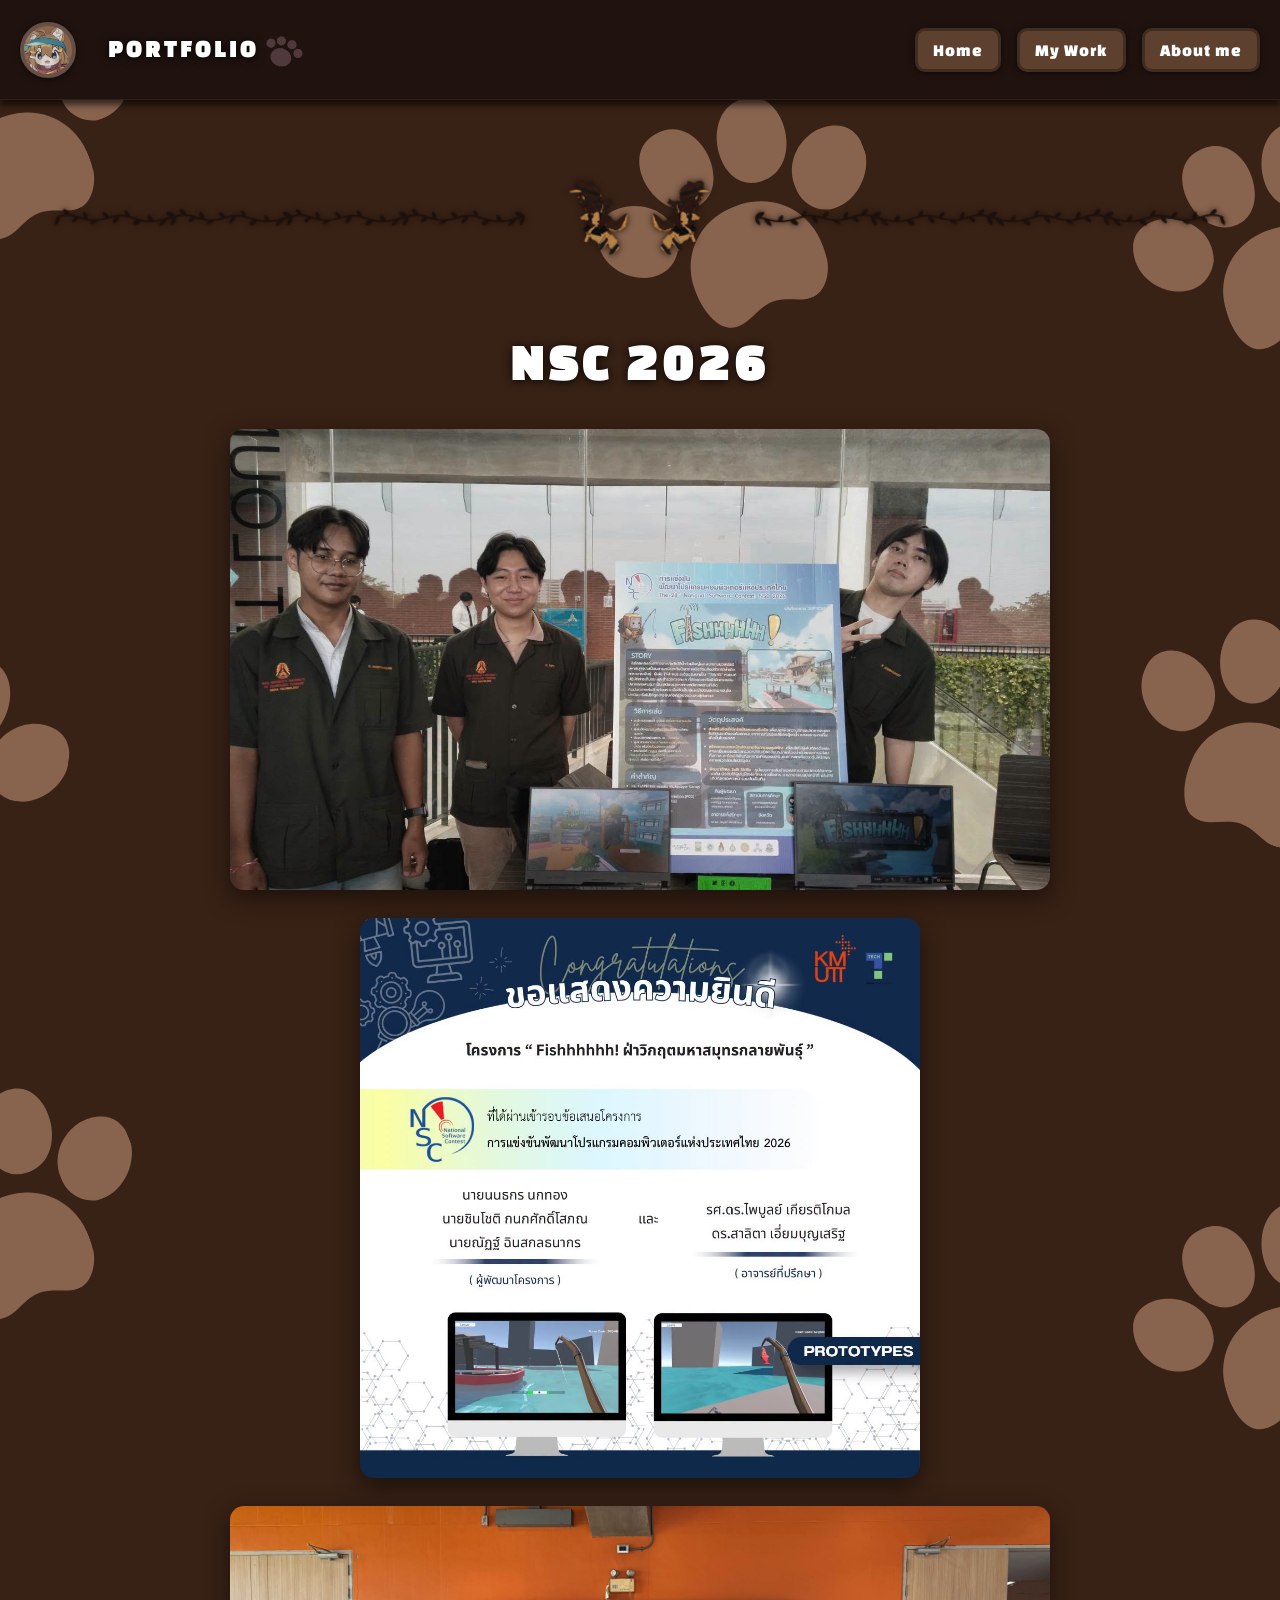
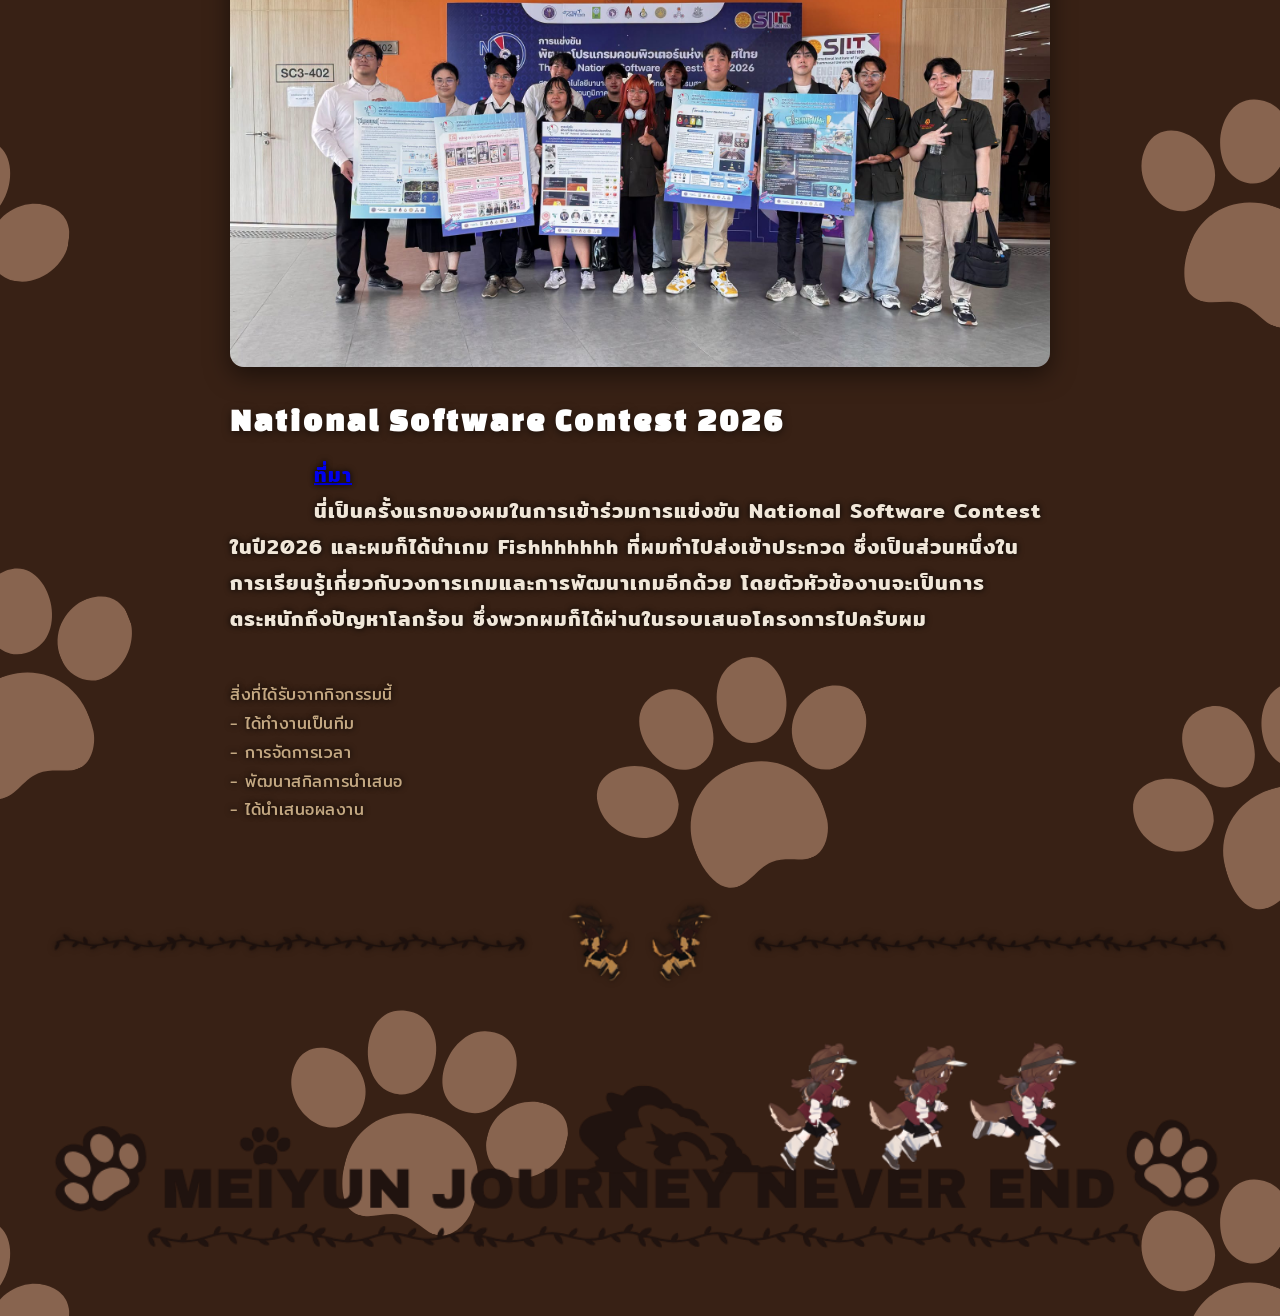
<file: NSC2026.html>
<!DOCTYPE html>
<html lang="en">

<head>
  <meta charset="UTF-8">
  <meta name="author" content="Meiyun">
  <meta name="viewport" content="width=device-width, initial-scale=1.0">
  <title>NSC2026</title>
  <script type="text/javascript" src="Java.js"></script>
  <link rel="stylesheet" href="Style.css">
</head>

<body>
  <header class="top-header">
    <div class="TopGrid">
      <img src="Pic/HeaderPic3.png" alt="Meiyun" class="Mhaa" />
      <h1 class="site-title">PORTFOLIO <img src="Pic/MouseHover.png" alt="Meiyun" class="FootMhaa" /></h1>
      <nav class="nav-links">
        <a href="index.html" class="nav-btn">Home</a>
        <a href="MyWork.html" class="nav-btn">My Work</a>
        <a href="index.html#AboutMeText" class="nav-btn">About me</a>
      </nav>
    </div>
  </header>

  <main class="main-body">
    <img src="Pic/MhaaBar.png" alt="MhaaBar" class="MhaaBar">
    <h1>NSC 2026</h1>

    <!-- รายละเอียดกิจกรรม -->
    <div class="game-detail">
      <!-- รูปภาพ 1 (16:9) -->
      <div class="game-video-wrap">
        <img src="Pic/Activity/NSC1.jfif" alt="NSC2026 1"
          style="width:100%; height:100%; object-fit:cover; border-radius:8px;">
      </div>

      <!-- รูปภาพ 2: ขนาดสี่เหลี่ยมจัตุรัส 1:1 -->
      <div class="game-video-wrap square">
        <img src="Pic/Activity/NSC2.jfif" alt="NSC2026 2 (Square)"
          style="width:100%; height:100%; object-fit:cover; border-radius:8px;">
      </div>

      <!-- รูปภาพ 3 (16:9) -->
      <div class="game-video-wrap">
        <img src="Pic/Activity/NSC3.jfif" alt="NSC2026 3"
          style="width:100%; height:100%; object-fit:cover; border-radius:8px;">
      </div>

      <!-- Description -->
      <h2 class="game-desc-title"> National Software Contest 2026</h2>
      <p class="game-desc">
        &emsp;&emsp;&emsp;&emsp;<a
          href="https://www.facebook.com/photo?fbid=122312310212196412&set=pcb.122312310266196412"
          target="_blank">ที่มา</a>
        <br>&emsp;&emsp;&emsp;&emsp;นี่เป็นครั้งแรกของผมในการเข้าร่วมการแข่งขัน National Software Contest ในปี2026
        และผมก็ได้นำเกม Fishhhhhhh ที่ผมทำไปส่งเข้าประกวด
        ซึ่งเป็นส่วนหนึ่งในการเรียนรู้เกี่ยวกับวงการเกมและการพัฒนาเกมอีกด้วย
        โดยตัวหัวข้องานจะเป็นการตระหนักถึงปัญหาโลกร้อน ซึ่งพวกผมก็ได้ผ่านในรอบเสนอโครงการไปครับผม
      </p>

      <!-- อธิบายเพิ่มเติม (ฟ้อนเล็กกว่า) -->
      <p class="game-detail-text">
        <br>สิ่งที่ได้รับจากกิจกรรมนี้
        <br>- ได้ทำงานเป็นทีม
        <br>- การจัดการเวลา
        <br>- พัฒนาสกิลการนำเสนอ
        <br>- ได้นำเสนอผลงาน
      </p>
    </div>

    <img src="Pic/MhaaBar.png" alt="MhaaBar" class="MhaaBar">
    <img src="Pic/MEIYUN JOURNEY NEVER END2.png" alt="MhaaJourney" class="MhaaJourney">
  </main>
</body>

</html>
</file>
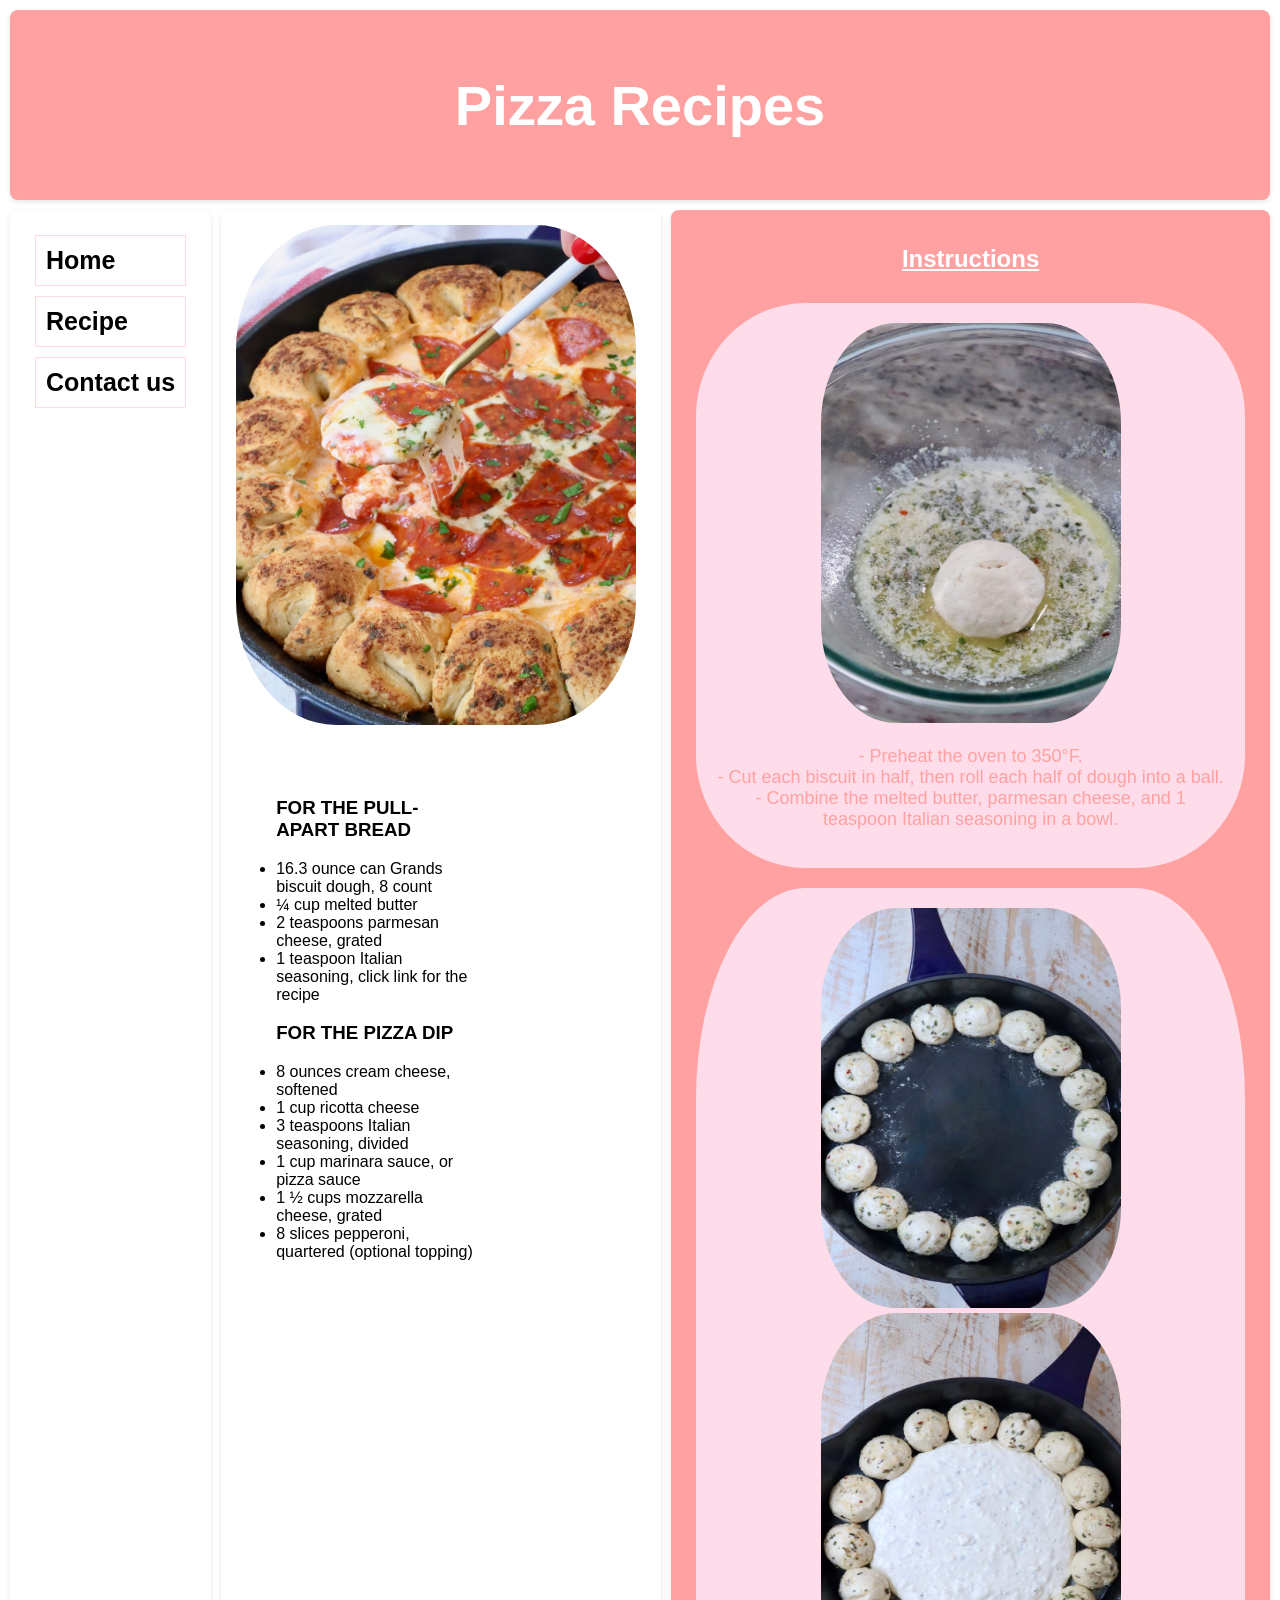
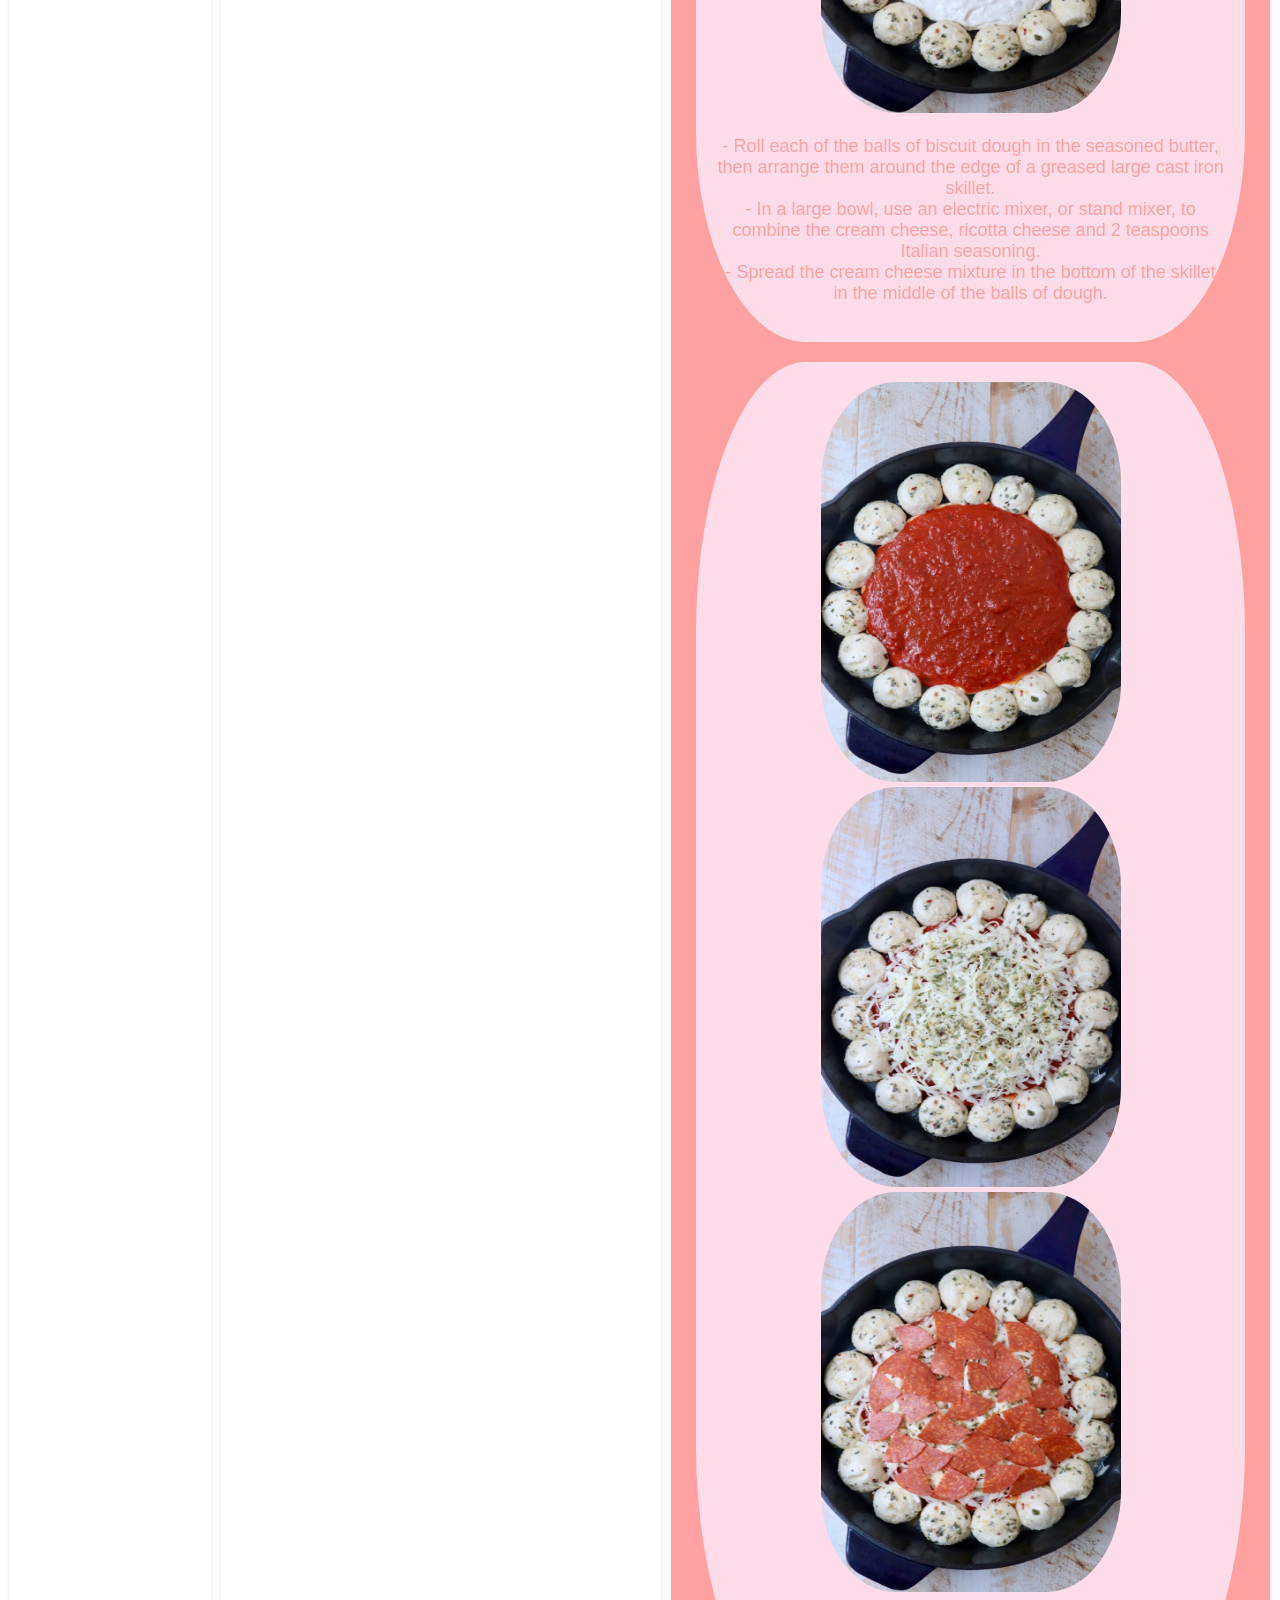
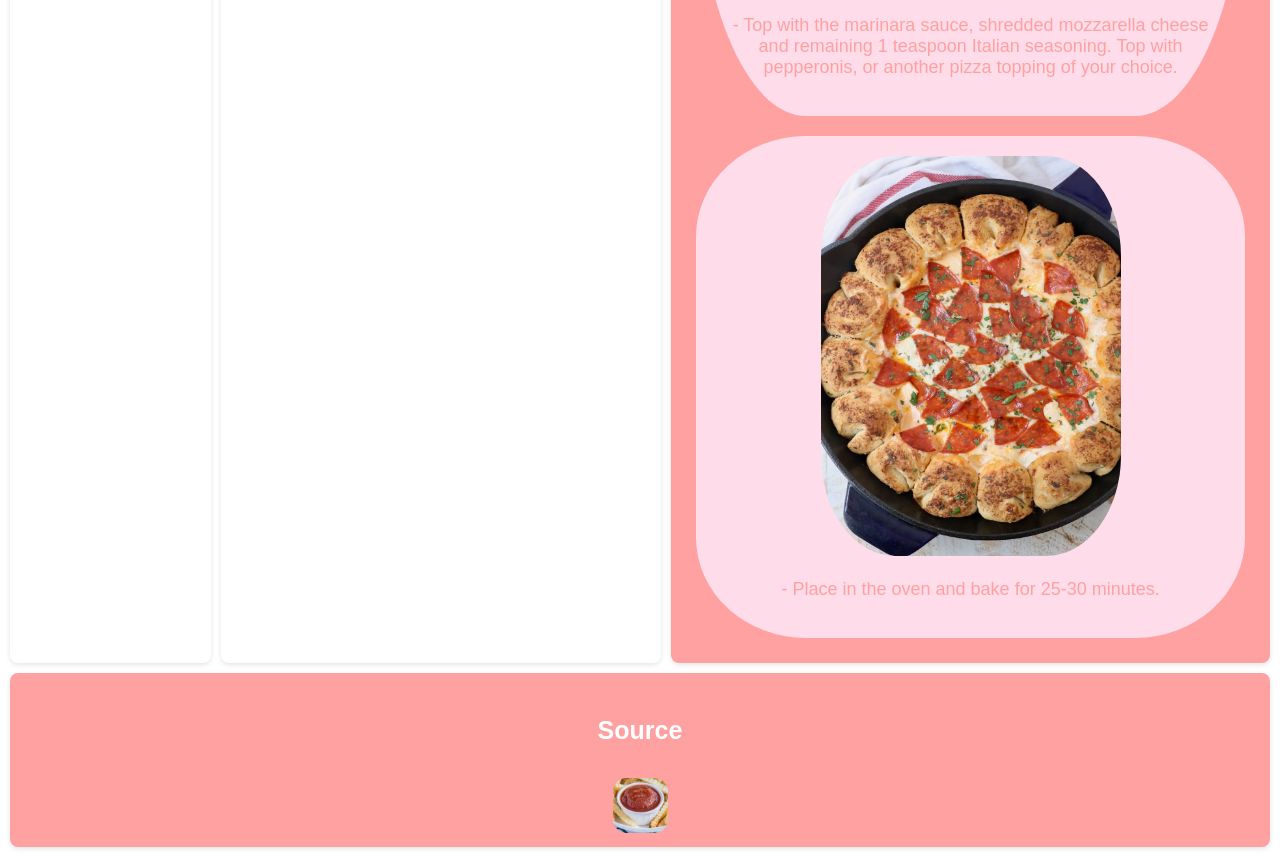
<file: AllAssignment/assignment4/Pizzadip.html>
<!DOCTYPE html>
<html>
<head>
	<meta charset='utf-8'>
	<meta http-equiv='X-UA-Compatible' content='IE=edge'>
	<title>Pizza Dip</title>
	<meta name='viewport' content='width=device-width, initial-scale=1'>
	<link rel='stylesheet' type='text/css' media='screen' href='main.css'>
</head>
<body>
	<div class="grid-container">
        <div id="header">
			<h1>Pizza Recipes</h1>
		</div>
        <div id="menu">
			<div>
				<h4>Home</h4>
				<h4>Recipe</h4>
				<h4>Contact us</h4>
			</div>
		</div>
        <div id="main">
			<div>
				<img id="pizza_dip" src="pic/pizza-dip-9.jpeg" alt="pizza-dip" width="400" height="500">
				<h2>Recipe: Pizza Dip</h2>
				<ul class="ingredients">
					<div>
						<h3>FOR THE PULL-APART BREAD</h3>
					<li>16.3 ounce can Grands biscuit dough, 8 count</li>
					<li>¼ cup melted butter</li>
					<li>2 teaspoons parmesan cheese, grated</li>
					<li>1 teaspoon Italian seasoning, click link for the recipe</li>

						<h3>FOR THE PIZZA DIP</h3>
					<li>8 ounces cream cheese, softened</li>
					<li>1 cup ricotta cheese</li>
					<li>3 teaspoons Italian seasoning, divided</li>
					<li>1 cup marinara sauce, or pizza sauce</li>
					<li>1 ½ cups mozzarella cheese, grated</li>
					<li>8 slices pepperoni, quartered (optional topping)</li>
					</div>
				</ul>

				<br>
				<br>
				<br>
				<br>
				<br>
				<br>
				<br>
				<br>
				<br>

				
			</div>
		</div>

        <div id="right">
			<h2>Instructions</h2>
				<div class="flex-container">
					<div>
						<img src="pic/pizza-dip-2.jpeg" alt="2" width="300" height="400">
						<p>
								- Preheat the oven to 350°F.
							<br>- Cut each biscuit in half, then roll each half of dough into a ball.
							<br>- Combine the melted butter, parmesan cheese, and 1 teaspoon Italian seasoning in a bowl.
						</p>
					</div>
					<div>
						<img src="pic/pizza-dip-3.jpeg" alt="3" width="300" height="400">
						<img src="pic/pizza-dip-4.jpeg" alt="4" width="300" height="400">
						<p>
								- Roll each of the balls of biscuit dough in the seasoned butter, then arrange them around the edge of a greased large cast iron skillet.
							<br>- In a large bowl, use an electric mixer, or stand mixer, to combine the cream cheese, ricotta cheese and 2 teaspoons Italian seasoning.
							<br>- Spread the cream cheese mixture in the bottom of the skillet in the middle of the balls of dough.
							
						</p>
					</div>
					<div>
						<img src="pic/pizza-dip-5.jpeg" alt="5" width="300" height="400">
						<img src="pic/pizza-dip-6.jpeg" alt="6" width="300" height="400">
						<img src="pic/pizza-dip-7.jpeg" alt="7" width="300" height="400">
						<p>
							- Top with the marinara sauce, shredded mozzarella cheese and remaining 1 teaspoon Italian seasoning. Top with pepperonis, or another pizza topping of your choice.
						</p>
					</div>
					<div>
						<img src="pic/pizza-dip-8.jpeg" alt="8" width="300" height="400">
						<p>
							- Place in the oven and bake for 25-30 minutes.
						</p>
					</div>
				</div>
		</div>
        <div id="footer">
			<h4>Source</h4>
			<a href="https://whitneybond.com/pizza-dip/ "><img src="pic/KetchupSource.jpg" alt="source" width="55" height = "55"></a> 
		</div>
	</div>
	
</body>
</html>
</file>
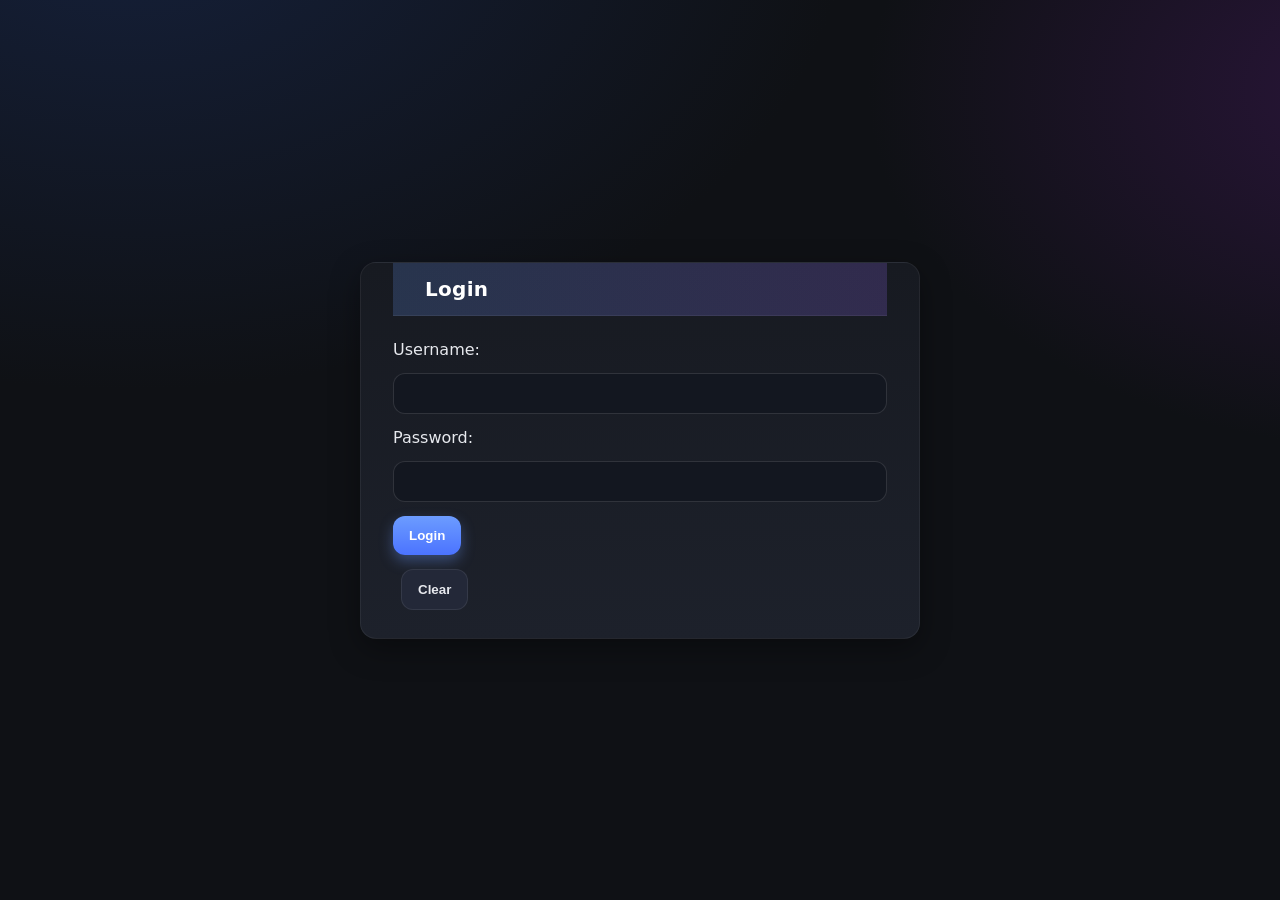
<file: AllAssignment/assignment6/login.html>
<!DOCTYPE html>
<html>
<head>
	<meta charset='utf-8'>
	<meta http-equiv='X-UA-Compatible' content='IE=edge'>
	<title>Page Title</title>
	<meta name='viewport' content='width=device-width, initial-scale=1'>
	<link rel='stylesheet' type='text/css' media='screen' href='main.css'>
	<script src='login.js'></script>
</head>
<body>
	<form name="myLogin" id = "myLogin">
		<fieldset>
			<legend>Login</legend>
			Username: 
			<input type="text" name="username" id="username" required>
			<br>
			Password: 
			<input type="password" name="password" required>
			<br>
			<input type="submit" value="Login">
			<input type="reset" value="Clear">
		</fieldset>
	</form>
</body>
</html>
</file>
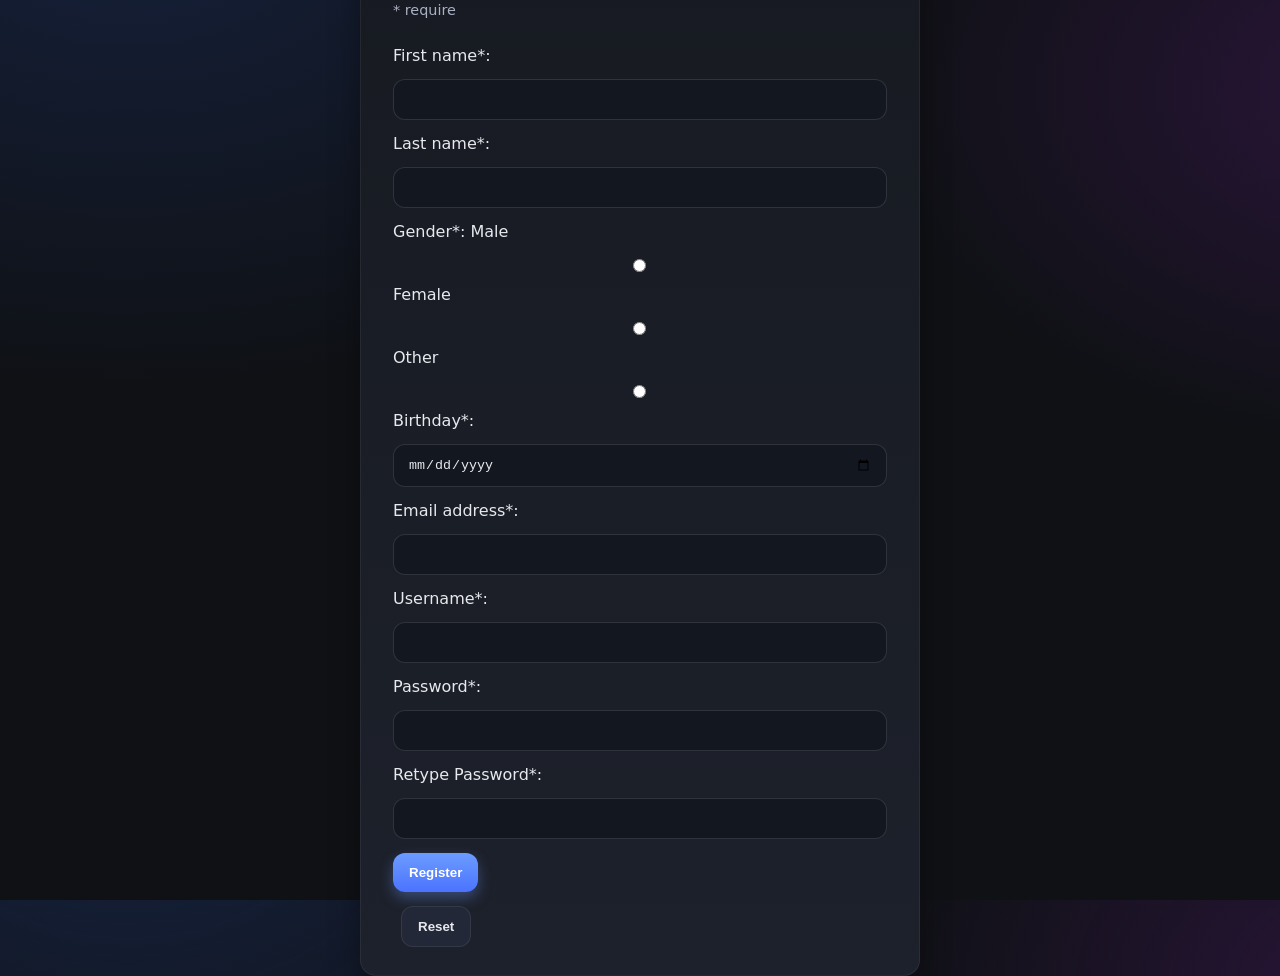
<file: AllAssignment/assignment6/register.html>
<!DOCTYPE html>
<html>
<head>
	<meta charset='utf-8'>
	<meta http-equiv='X-UA-Compatible' content='IE=edge'>
	<title>Page Title</title>
	<meta name='viewport' content='width=device-width, initial-scale=1'>
	<link rel='stylesheet' type='text/css' media='screen' href='main.css'>
	<script src='register.js'></script>
</head>
<body>
	<form name="myRegister" id="myRegister" action="login.html">
		<fieldset>
			<legend>Register</legend>
			<span>* require</span> <br>
			<span id="errormsg"></span> <br>
			First name*: 
			<input type="text" name="firstname" required>
			Last name*: 
			<input type="text" name="lastname" >
			<br>
			Gender*:
			<br>Male
			<input type="radio" name="gender" value="male" >
			Female
			<input type="radio" name="gender" value="female" >
			Other
			<input type="radio" name="gender" value="female" >
			<br>
			Birthday*: 
			<input type="date" name="bday" value="" >
			<br>
			Email address*: 
			<input type="email" name="email" >
			<br>
			Username*: 
			<input type="text" name="username" >
			<br>
			Password*: 
			<input type="password" name="password" required>
			<br>
			Retype Password*: 
			<input type="password" name="password" required>
			<br>
			<input type="submit" value="Register">
			<input type="reset" value="Reset">
		</fieldset>
	</form>
</body>
</html>
</file>
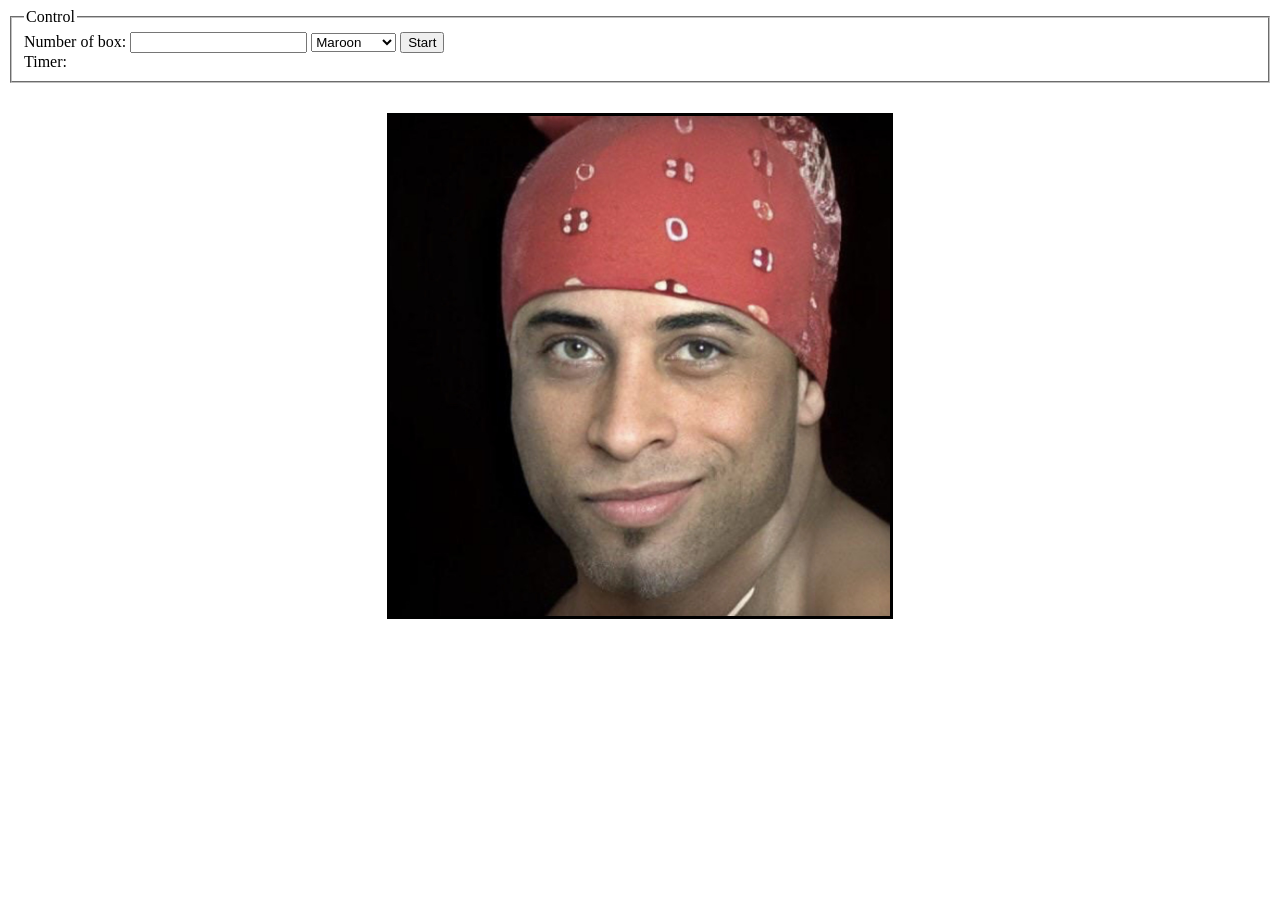
<file: AllAssignment/assignment7/SquareClick.html>
<!DOCTYPE html>
<html>
	<head>
		<meta charset="UTF-8">
		<title>Square game</title>
		<script type="text/javascript" src="game.js"></script>
		<link rel="stylesheet" type="text/css" href="game.css">
	</head>
	<body>
		<fieldset>
			<legend>Control</legend>
			Number of box: 
			<input type="text" name="numbox" id="numbox">
			<select name="color" id = "color">
				<option value="maroon">Maroon</option>
				<option value="lightgreen">Lightgreen</option>
				<option value="magenta">Magenta</option>
			</select>
			<button id="start">Start</button>
			<div id="timerClock"> Timer:
				<div id="clock"></div>
			</div>
		</fieldset>
		<div id="container">
			<div id="layer">
				<img id="RicadoMilos" src="img/RicadoMilos.jpg" alt="RicadoMilos">
			</div>
		</div>
	
	</body>
</html>
</file>
<file: Style.css>
@import url('https://fonts.googleapis.com/css2?family=Mitr:wght@400;600&display=swap');
@import url('https://fonts.googleapis.com/css2?family=Changa+One:ital@0;1&display=swap');
*{ box-sizing: border-box; }
html,body{ margin:0; padding:0; }
img{ display:block; max-width:100%; }
html {
  scroll-behavior: smooth;
}
/*Text*/
h1{
  font-family: 'Changa One', sans-serif;
  font-size: clamp(24px, 4vw, 72px);
  color: white;
  margin : 40px auto;
  text-shadow: 0 1px 10px rgba(0, 0, 0, 0.897);
  letter-spacing: 5px;
  text-align: center;
}
h2{
  font-size: 28px;
  margin-bottom: 12px;
  letter-spacing: 5px;
  line-height: 1.6;
  color: #ffffff;
  font-family: "Changa One", sans-serif;
}

p,li {
  font-size: 18px;
  line-height: 1.6;
  letter-spacing: 1px;
  color: #f0f0f0;
  font-family: "Changa One", sans-serif;
  text-shadow: #000 0px 0px 6px;
}

.Welcome{
  text-align: center;
  margin: 20px auto;
  color: #20130f;
  text-shadow: 0 1px 9px rgba(148, 105, 98, 0.897);
}

.MhaaBar{
    width: 100%;                 /* เต็มจอ */
  display: flex;
  justify-content: center;     /* จัดกลาง */
  margin: 20px auto;           /* ระยะห่าง */
  padding: 0 0px;             /* กันรูปชนขอบ */
  filter:brightness(0.9)
          drop-shadow(0px 0px 3px rgb(31, 18, 11));
}

/* Top Header Control^^ */
.top-header{
  position: sticky;
  top: 0;
  z-index: 42;
  background: #20130f;
  color: rgb(255, 255, 255);
  padding: 12px 20px;
  height: 100px;
  box-shadow: 0 5px 6px rgba(0, 0, 0, 0.603);
  border-bottom: 1px solid rgba(255,255,255,.06);
  font-family: "Changa One", sans-serif;
  display: flex;
  grid-template-columns: auto 1fr;
  align-items: center;
  gap: 12px;
}

.TopGrid{
  display: grid;
  grid-template-columns: 76px auto 1fr; /* โลโก้ | PORTFOLIO | พื้นที่ปุ่ม */
  align-items: center;
  gap: 12px;
  min-height: 48px;
  min-width: 0;
   width: 100%;
}

.Mhaa{
  width: 56px;
  height: 56px;
  border-radius: 50%;
  object-fit: cover;
  border: 4px solid rgb(102, 79, 70);
  box-shadow: 0 1px 6px rgba(0, 0, 0, 0.603);
  background: #88644f;
}

.FootMhaa{
  width: 40px;
  height: 40px;
  margin-left: 5px;
  transform: rotate(15deg);
}

.site-title{
  margin: 0;
  font-family: "Changa One", sans-serif;
  font-size: clamp(18px, 2.4vw, 24px);
  font-weight: 700;
  letter-spacing: 4px;
  line-height: 1.2;
  white-space: nowrap;
  align-items: center;
  display: inline-flex;
}


/* ปุ่มเมนู */
.nav-links
{
  justify-self: end;           /* ปุ่มไปอยู่ชิดขวา */
  display: flex;
  justify-content: flex-end;   /* ในกล่องเดียวกันก็จัดขวา */
  gap: 16px;
  flex-wrap: wrap;
}

.nav-btn{
  font-family: "Changa One", sans-serif;
  font-weight: 400;
  font-style: normal;
  color: white;
  background-color: #5e402e;
  border: 3px solid #3f2d22;
  box-shadow: 0 1px 6px rgba(0, 0, 0, 0.603);
  letter-spacing: 1px;
  text-decoration: none;
  font-size: 17px;
  padding: 10px 15px;
  border-radius: 10px;
  position: relative;
  overflow: hidden;
  flex: 0 0 auto;  /* ไม่ยืด */
  white-space: nowrap; /* ไม่ขึ้นบรรทัดใหม่ */
  transition: all .3s ease;
}

.nav-btn:hover {
  transform : translateY(-5px);
}

.nav-btn::after {
  content: "";
  position: absolute;
  top: 60%;
  left: 50%;
  width: 30px;    /* ขนาดรูปเท้าห้ะหมา */
  height: 30px;
  background: url("Pic/FootSpinWhite.png") center/contain no-repeat;
  transform: translateY(-50) rotate(0deg);
  opacity: 0;
  /* pointer-events: none; */
}

.nav-btn:hover::after {
  opacity: 0.6;
  animation: pulse 1.5s ease-in-out infinite;
}

/* Banner Control */

/* ===== Hero Banner ===== */
.MyBanner{
  position: relative;
  isolation: isolate;
  width: 100%;
  height: 960px;
  margin: 0;
  overflow: hidden;
  box-shadow: 0 5px 10px rgba(0,0,0,.384);
}

.MyBanner .banner-bg{
  width: 100%;
  height: 100%;
  object-fit: cover;
  display: block;
}

/* ม่านมืดบนแบนเนอร์ */
.MyBanner::before{
  content: "";
  position: absolute;
  inset: 0;
  background: #000;
  opacity: 0;
  transition: opacity .25s ease;
  z-index: 1;
  pointer-events: none;
}

/* โฮเวอร์ตัวละคร → แบนเนอร์มืด */
/* .MyBanner:has(.char-right:hover)::before{
  opacity: .75;
} */

/* ตัวละครขวา */
.MyBanner .char {
  position: absolute;
  bottom: 0;
  transform: none;
  padding: 0;
  z-index: 2; /* อยู่เหนือม่านมืด */
  display: inline-block;
}

.MyBanner .char-right
{ right: 0; 
  left: auto; 
}

/* ปรับขนาดตัวละครให้ Responsive */
.MyBanner .char-right img{
  display: block;
  width: clamp(220px, 40vw, 760px);
  height: auto;
  object-fit: contain;
  filter: brightness(.0) saturate(.85) contrast(.95)
          drop-shadow(0 8px 18px rgba(0,0,0,.35));
  transition: filter .2s ease, transform .2s ease;
  z-index: 2;
}

/* label บนตัวละคร */
.MyBanner .char-right .char-label{
  position: absolute;
  bottom: 45%;
  left: 55%;
  transform: translateX(-50%);
  color: #fff;
  padding: 6px 12px;
  border-radius: 8px;
  font-size: clamp(22px, 6vw, 45px);
  letter-spacing: 2px;
  font-family: "Changa One", sans-serif;
  pointer-events: none;
  opacity: 1;
  transition: opacity .2s ease;
  z-index: 2;
}

.MyBanner .char-right:hover img {
  transform: translateY(-4px) scale(1.04);
  filter: drop-shadow(0 12px 26px rgba(0,0,0,.45));
}

/* --- เมื่อ hover ที่ตัวละครขวา --- */
.MyBanner:has(.char-right:hover)::before{
  opacity: .75;               /* ทำแบนเนอร์มืดลง */
}
.MyBanner .char-right:hover img,
.MyBanner .char-right:focus-visible img{
  filter: none;               /* คืนเป็นสีปกติ */
  transform: translateY(-4px) scale(1.04); /* ถ้าอยากให้เด้งนิด ๆ */
}
.MyBanner .char-right:hover .char-label{
  opacity: 0;
}



/* ===== Body ===== */
.main-body {
      /* การแสดงผลของรูป */
  background-color: #382115;   /* พื้นหลังน้ำตาล */
  background-image: url("Pic/FootBackground4.png");
  background-repeat: repeat;   /* ไม่วนซ้ำ */
  background-size: fill;        /* ขยายเต็มหน้าจอ */
  background-position: center;   /* จัดกึ่งกลาง */

  min-height: 100vh;
  display: flex;
  flex-direction: column;   /* แทน row เดิม */
  align-items: center;      /* จัดกึ่งกลางแนวนอน */
  align-items: flex-start;
  padding: 40px 20px;
}
.MhaaJourney {
  width: 100%;                 /* เต็มจอ */
  display: flex;
  justify-content: center;     /* จัดกลาง */
  margin: 20px auto;           /* ระยะห่าง */
  padding: 0 0px;             /* กันรูปชนขอบ */
}

.MhaaJourney img {
  width: 100%;                 /* ยืดเต็ม container */
  max-width: 1200px;           /* ไม่ให้เกิน 1200px */
  height: auto;                /* คงสัดส่วน */
  object-fit: contain;         /* ป้องกันรูปบิด */
  filter: drop-shadow(0px 0px 3px rgb(112, 78, 78));
}

/* กำหนด Grid 3 คอลัมน์ */
.link-grid{
  display: grid;
  grid-template-columns: repeat(3, 1fr);
  gap: 60px;
  max-width: 1100px;
  width: 100%;
  margin: 0px auto;
  padding: 0 0px;
}

/* ปุ่มรูปภาพ */
.img-link{
  position: relative;
  display: block;
  aspect-ratio: 16/9;       /* ปรับสัดส่วนปุ่มตามต้องการ */
  overflow: hidden;
  border-radius: 14px;
  text-decoration: none;
  isolation: isolate;
  min-height: 180px;
  outline: 4px solid rgba(255,255,255,.35);
}

/* ภาพปกติ/ภาพตอนโฮเวอร์ซ้อนกัน */
.img-link .img{
  position: absolute;
  inset: 0;
  width: 100%; height: 100%;
  object-fit: cover;
  transition: opacity .25s ease, transform .25s ease;
}
.img-link .img.normal{ opacity: 1; }
.img-link .img.hover { opacity: 0; }

/* ป้ายข้อความกลางปุ่ม (ถ้าอยากใช้) */
.img-link .link-label{
  font-family: "Changa One", sans-serif;
  font-weight: 400;
  letter-spacing: 3px;
  position: absolute;
  left: 50%; top: 50%;
  transform: translate(-50%, -50%);
  color: #fff;
  font-weight: 700;
  font-size: clamp(16px, 2vw, 22px);
  text-shadow: 0 0px 8px rgba(0, 0, 0, 0.897);
  pointer-events: none;
  z-index: 2;
}

/* เอฟเฟกต์ Hover: สลับรูป + เด้งนิดๆ */
.img-link:hover .img.normal{ opacity: 0; }
.img-link:hover .img.hover { opacity: 1; }
.img-link:hover .img       { transform: scale(1.02); }

.AboutMeClass{
  display: grid;
  grid-template-columns: 1fr 1fr; /* 2 คอลัมน์: ซ้าย/ขวา */
  align-items: center;           /* จัดแนวตั้งกลาง */
  gap: 20px;                     /* ระยะห่างระหว่างรูปกับข้อความ */
  padding: 40px 20px;
  max-width: 1200px;
  margin: 0 auto;                /* จัดกลางในหน้า */
  margin-bottom: 130px;
}

.AboutmeIMG {
  width: 400px;
  height: 400px;
  border-radius: 50%;
  object-fit: cover;
  border: #20130f solid 6px;
  border-style: double;
  box-shadow: 0 1px 6px rgba(0, 0, 0, 0.603);
}
.AboutmeIMG h2{
  text-decoration: overline;
}

.AboutmeIMG h1,h2{
  text-align: center;
  margin: 0 auto;
  text-shadow: #000 0px 0px 6px;
  
}

.HobbySkillsTitle{
  text-align: center;
  margin: 0 auto;
  color: #20130f;
  text-shadow: 0 1px 9px rgba(148, 105, 98, 0.897);
}

.HobbyGrid {
  display: grid;
  grid-template-columns: repeat(4, 1fr); /* 4 คอลัมน์เท่ากัน */
  grid-template-rows: auto auto;         /* 2 แถว */
  gap: 16px;
  max-width: 1200px;
  margin: 0 auto;
  padding: 20px;
}

/* กล่อง */
.HobbyGrid .box{
  background: #5e402e;
  color: #fff;
  font-size: 22px;
  font-family: "Changa One", sans-serif;
  text-shadow: 0 0px 7px rgba(0, 0, 0, 0.897);  
  padding: 30px 40px;
  text-align: center;
  border-radius: 8px;
  border: #361d12 solid 6px;
  transition: all .3s ease;
}

.box:hover{
  transform: translateY(-5px);
}


/* กล่องที่ 5 ให้กินเต็มแถว */
.HobbyGrid .wide{
  grid-column: 1  /* เริ่มตั้งแต่คอลัมน์แรกถึงคอลัมน์สุดท้าย */
}


.SkillsGrid{
  display: grid;
  grid-template-columns: repeat(4, 1fr); /* 4 คอลัมน์ */
  grid-template-rows: repeat(3, auto);   /* 3 แถว */
  gap: 24px;
  max-width: 1150px;
  margin: 40px auto;

}

.SkillsBox{
  display: flex;
  flex-direction: row;
  align-items: center;
  justify-content: center;
  gap: 5px;
  padding: 10px;
  background: #5e402e;
  border: #361d12 solid 6px;
  border-radius: 12px;
  box-shadow: 0 4px 12px rgba(0,0,0,0.3);
  transition: transform 0.25s ease, background 0.25s ease;
}
.SkillsBox h2{
  text-align: right;
  font-size: 20px;
  line-height: 1;
}
.SkillsBox:hover{
  transform: translateY(-6px);
  background: #704f3a;
}
.SkillsBox img{
  width: 70px;
  height: 70px;
  object-fit: contain;

}

.IconGrid{
  display: grid;
  grid-template-columns: 4fr;
  max-width: 1150px;
  margin: 40px auto;
}
.IconBox{
  display: flex;
  flex-direction: row;
  align-items: center;
  gap: 20px;


}
.IconImg{
  background-color: #361d12;
  border: rgb(88, 49, 25) solid 5px;
  border-radius: 40px;
  box-shadow: 0 4px 12px rgba(0,0,0,0.3);
  transition: all .4s ease;

}
.IconBox img{
  width: 100px;
  height: 100px;
  object-fit: fill;
}
.IconImg:hover{
  transform: translateY(-7px);
}

/* ===== Special Thanks Section ===== */
.Specialthank {
  width: 100%;
  max-width: 900px;          /* จำกัดความกว้างไม่ให้ยาวเต็มจอ */
  margin: 60px auto;         /* จัดให้อยู่กลาง */
  padding: 20px 24px;        /* เว้นขอบใน */
  background: rgba(61, 41, 28, 0.5);
  border-radius: 12px;
  box-shadow: 0 4px 12px rgba(0,0,0,.3);
  color: #fff;
  text-align: left;
  font-family: "Changa One", sans-serif;

}

/* หัวข้อใหญ่ */
.SpecialThx {
  text-align: center;
  font-size: clamp(28px, 4vw, 48px); /* responsive font */
  letter-spacing: 4px;
  margin-bottom: 24px;
  text-shadow: 0 2px 10px rgba(0,0,0,.8);
}

/* เนื้อหาด้านใน */
.SpecialText {
  font-size: clamp(14px, 2vw, 20px); /* ขยายตามขนาดจอ */
  line-height: 1.8;
  letter-spacing: 1px;
  text-shadow: 0 1px 6px rgba(0,0,0,0.8);
  word-wrap: break-word;            /* ตัดบรรทัดอัตโนมัติเมื่อยาวเกิน */
  overflow-wrap: break-word;        /* ✅ รองรับเบราว์เซอร์ใหม่ */
  max-width: 100%;  
}

/* ลิงก์ในข้อความให้ดูชัด */
.SpecialText a {
  color: #ffd9a0;
  text-decoration: underline;
  transition: color .2s ease;
}
.SpecialText a:hover {
  color: #ffb860;
}


/* ProjectHtml */
.AssignmentGrid {
  display: grid;
  grid-template-columns: 1fr;   /* 1 คอลัมน์ */
  width: 100%;
  max-width: 900px;             /* ความกว้างสูงสุด */
  margin: 0 auto;               /* จัดกลาง */
  padding: 20px;
  gap: 24px;                    /* ระยะห่าง */
  box-sizing: border-box;
  transition: all 0.4s ease;
}

/* กล่อง Assignment แต่ละอัน */
.AssignmentBox {
  position: relative;          /* ให้ข้อความซ้อนอยู่กลางได้ */
  display: block;
  width: 100%;
  height: clamp(200px, 30vw, 320px); /* ล็อคความสูงให้เท่ากันเป๊ะทุกกล่อง ไม่หดเป็นเม็ดเล็ก */
  overflow: hidden;
  border-radius: 12px;
  border: rgb(110, 70, 45) solid 5px;
  box-shadow: 0 6px 16px rgba(0,0,0,0.35);
  font-family: "Changa One", sans-serif;
  text-decoration: none;
  cursor: pointer;
  background: #523523;
  transition: transform .3s ease, filter .3s ease;
  box-sizing: border-box;
}

/* รูปภาพในกล่อง */
.AssignmentImg {
  position: absolute;
  top: 0;
  left: 0;
  width: 100%;
  height: 100%;
  display: block;
  object-fit: cover;
  transition: transform .4s ease, filter .4s ease;
}

/* ข้อความกลางภาพ */
.AssignmentBox span {
  position: absolute;
  top: 50%;          /* กึ่งกลางแนวตั้ง */
  left: 50%;         /* กึ่งกลางแนวนอน */
  transform: translate(-50%, -50%);
  color: #fff;
  font-size: 28px;
  letter-spacing: 2px;
  text-align: center;
  text-shadow: 0 0 10px rgba(0,0,0,0.8);
  z-index: 2;
  pointer-events: none; /* กดทะลุข้อความได้ */
}


.AssignmentBox:hover {
  transform: translateY(-4px);
    filter: brightness(70%);
}
/* โครงหมวด */
.category{
  width: 100%;
  margin: 28px 0;
  padding: 0 40px;
  box-sizing: border-box;
}

.category-title{
  margin: 0 0 14px;
  font: 700 clamp(28px, 5vw, 48px) "Changa One", sans-serif;
  letter-spacing: 3px;
  color: #fff;
  text-shadow: 0 2px 8px rgba(0,0,0,.45);
}

/* ให้คอลัมน์กว้างจริง และไอเท็มยืดเต็ม */
.pair-grid{
  display: grid;
  grid-template-columns: repeat(2, minmax(260px, 1fr)); /* คอลัมน์ละอย่างน้อย ~260px */
  gap: 18px;

  /* สำคัญ: ยกเลิกการจัดกลางไอเท็มที่ทำให้การ์ดหด */
  justify-items: stretch;
  align-items: stretch;
  justify-content: center;   /* เผื่อจอใหญ่กว่าค่าสูงสุด */
}

/* การ์ดต้องกินเต็มคอลัมน์ */
.pair-card{
  display: block;
  width: 100%;               /* <<< บังคับเต็มคอลัมน์ */
  aspect-ratio: 16/9;
  position: relative;
  overflow: hidden;
  border-radius: 14px;
  border: 4px solid #3f2d22;
  box-shadow: 0 8px 18px rgba(0,0,0,.35);
  background: #5e402e;
}

.pair-card:hover{ transform: translateY(-4px); }

/* รูปให้เต็มกรอบ */
.pair-card img{
  position: absolute;
  inset: 0;
  width: 100%; height: 100%;
  object-fit: cover;                   
  transition: transform .35s ease, filter .35s ease;
  z-index: 1;
}

/* ม่านมืด */
.pair-card::before{
  content: "";
  position: absolute;
  inset: 0;
  background: rgba(0,0,0,0);           /* ปกติไม่มืด */
  transition: background .25s ease;
  z-index: 2;
}

/* ป้ายข้อความกลางภาพ */
.pair-card .label{
  position: absolute;
  left: 0; right: 0; bottom: 0;
  transform: none;
  color: #fff;
  font-family: "Changa One", sans-serif;
  font-size: clamp(16px, 3vw, 24px);
  letter-spacing: 3px;
  text-align: center;
  text-shadow: 0 2px 10px rgba(0,0,0,.85);
  z-index: 3;
  pointer-events: none;
  padding: 10px 8px 14px;
  background: linear-gradient(transparent, rgba(0,0,0,0.65));
}

/* Hover: ซูมรูป + ม่านมืด */
.pair-card:hover img{
  transform: scale(1.05);
  filter: brightness(92%);
}
.pair-card:hover::before{
  background: rgba(0,0,0,.35);
}

@keyframes pulse {
  0%   { transform: translate(-50%, -50%) scale(1); }
  50%  { transform: translate(-50%, -50%) scale(1.3); }
  100% { transform: translate(-50%, -50%) scale(1); }
}
@media (max-width: 1025px){
  /* text */
  h1{
          font-size: clamp(52px, 4vw, 108px);
  }
  .top-header{
    height: auto;               /* ความสูงอัตโนมัติ */
    width: auto;                /* ความกว้างอัตโนมัติ */
    padding: 12px 16px 12px;    /* ลดขอบล่าง */
    position: sticky;

  }
    .img-link{
    aspect-ratio: 16/9;          /* ให้ยังคงสัดส่วน */
    min-height: 200px;           /* ปรับความสูงเพื่อดูใหญ่ขึ้นบนมือถือ */
  }

  .img-link .link-label{
    font-size: 20px;             /* ขยายตัวอักษรให้ชัดบนมือถือ */
  }
  .link-grid{
    grid-template-columns: 1fr;  /* เปลี่ยนจาก 3 คอลัมน์เป็น 1 คอลัมน์ */
    gap: 40px;                   /* เว้นระยะระหว่างปุ่ม */
    width: 100%;
    margin: 24px auto;
    padding: 0 14px;
  }
  .HobbyGrid .box{
  padding: 30px 30px;
}
  .SkillsGrid{
    grid-template-columns: repeat(2, 1fr);
  }
  .SkillsBox h2{
  text-align: right;
  font-size: 20px;
  line-height: 1;
  letter-spacing: 2px;
  text-align: right;
  }
  .SkillsBox{
  padding: 10px;
  gap: 25px;
  }

}
/* 📱 มือถือ (≤ 720px): ปุ่มลงมาบรรทัดใต้ PORTFOLIO */
@media (max-width: 720px){
  .top-header{
    height: auto;               /* ความสูงอัตโนมัติ */
    width: auto;                /* ความกว้างอัตโนมัติ */
    padding: 12px 16px 12px;    /* ลดขอบล่าง */
    position: sticky;
    
  }
  .TopGrid{
  display: grid;
  grid-template-columns: 1fr 3fr 1fr;  /* 3 คอลัมน์ */
  align-items: center;                 /* จัดแนวตั้งกลาง */
  justify-items: center;               /* จัดแนวนอนกลาง */
  }
  .Welcome{
      font-size: clamp(24px, 4vw, 72px);

  }
  .site-title,.nav-links{
          display: flex;
          flex-direction: row;
          padding: 0 0px;
    }
  /* ปุ่มกินเต็มแถวใหม่ด้านล่าง */
  .TopGrid .nav-links{
    grid-column: 1 / -1; 
    margin-top: 1px;
    gap: 10px 10px;
    row-gap: 8px;
    max-width: 100%;
    
  }
  /* ขยายขนาดให้ “ดูใหญ่ขึ้น” บนมือถือ */
  .site-title{ 
    font-size: clamp(22px, 6vw, 28px); 
    letter-spacing: 5px; 
    margin-left: 25px;
  }
  .Mhaa{ 
    display: grid;
    width: 60px; 
    height: 60px;
    border: 2px solid rgb(102, 79, 70);
    margin-left:40px ;
  }

  .nav-links{ 
    justify-self: center; }
  .nav-btn{ 
    font-size: 18px; 
    padding: 12px 12px; 
  }
  .MyBanner .char-right img{
  width: 300px;
  margin-left: 125px;
  }
  .MyBanner .char-right .char-label{
    margin-left: 50px; 
  }
  .MyBanner{  
    height: 420px; }
  .banner-bg{ 
    height: auto; 
    width: auto;}
  
  .link-grid{
    grid-template-columns: 1fr;  /* เปลี่ยนจาก 3 คอลัมน์เป็น 1 คอลัมน์ */
    gap: 18px;                   /* เว้นระยะระหว่างปุ่ม */
    width: 100%;
    padding: 0 0;
  }

  .img-link{
    aspect-ratio: 16/9;          /* ให้ยังคงสัดส่วน */
    min-height: 200px;           /* ปรับความสูงเพื่อดูใหญ่ขึ้นบนมือถือ */
  }

  .img-link .link-label{
    font-size: 20px;             /* ขยายตัวอักษรให้ชัดบนมือถือ */
  }
  .AboutMeText{
        font-size: 42px;
  }
  .AboutMeClass{
  grid-template-columns: 1fr;
  margin-bottom: 0px;
}
  .AboutMeClass h1
  {
    font-size: 42px;
  }

  .AboutmeIMG {
  width: 350px;
  height: 350px;
  margin-bottom: 20px;
}
  .AboutMeText{
    margin-top: 80px;
  }
  .AboutMeText h2{
    font-size: 30px;
    letter-spacing: 2px;
  }
  .HobbySkillsTitle h1{
    font-size: 42px;
    
  }
  .HobbyGrid{
    grid-template-columns: repeat(2, 1fr); /* 2 คอลัมน์บนมือถือ */
  }
  .HobbyGrid .box{
  padding: 20px 30px;
}

  .SkillsBox h2{
  text-align: right;
  font-size: 12px;
  line-height: 1;
  letter-spacing: 2px;
  text-align: right;
  }
  .SkillsBox{
  padding: 10px;
  gap: 25px;
  }
.SkillsBox img{
  width: 40px;
  height: 40px;
  object-fit: contain;

}
.MhaaJourney
  { margin: 12px auto; 
}
  .MhaaJourney img {
  width: 110%;                 /* ยืดเต็ม container */
  max-width: 1200px;           /* ไม่ให้เกิน 1200px */
  height: auto;                /* คงสัดส่วน */

}
.IconGrid{
  display: grid;
  grid-template-columns: repeat(2, 1fr);  /* 2 คอลัมน์ */
  grid-template-rows: repeat(3, auto);    /* 3 แถว */
  gap: 20px;                              /* ช่องว่างระหว่างกล่อง */
  max-width: 1150px;
  margin: 20px auto;
  padding: 20px;
}

.IconBox{
  display: contents;
  flex-direction: row;
  align-items: center;
  gap: 20px;
}

  .top-header{
    grid-template-columns: 1fr;
    grid-auto-rows: auto;
  }
  .nav-links{ margin-top: 6px; }
  .pair-grid{ grid-template-columns: 1fr; 
  width: 150%;}

  .Specialthank {

    margin: 40px auto;
  }
  .SpecialThx {
    font-size: clamp(22px, 6vw, 36px);
    letter-spacing: 2px;
  }
  .SpecialText {
    font-size: clamp(14px, 4vw, 18px);
    line-height: 1.6;
  }
}


@media (max-width: 390px){
.AboutmeIMG {
  width: 275px;
  height: 275px;
  margin-bottom: 20px;
}
.HobbyGrid .box{
  padding: 30px 20px;
}
.ProjectIntro{
   font-size: clamp(20px, 4vw, 108px);
}
.AssignmentBox span{
  font-size: 19px;
}

}
@media (max-width: 375px){

   .Mhaa{ 
    width: 60px; 
    height: 60px;
    border: 2px solid rgb(102, 79, 70);
    margin-left:40px ;
  }
  .img-link{
    aspect-ratio: 4/3;       /* ปรับสัดส่วนปุ่มตามต้องการ */
    min-height: 150px;
    max-width: 100%;
    outline: 2px solid rgba(255,255,255,.35);
  }
  .nav-btn{ 
    font-size: 15px; 
    padding:12px 12px; 
    
  }
  .MyBanner .char-right img{
  width: 300px;
  margin-left: 125px;
  }
  .MyBanner .char-right .char-label{
    margin-left: 100px; 
  }
  .AboutmeIMG {
  width: 275px;
  height: 275px;
  margin-bottom: 20px;
}
  .HobbyGrid{
        grid-template-columns: 1fr;
  }
  .SkillsGrid{
    grid-template-columns: 1fr;
  }
  .Specialthank {
    padding: 16px;
  }
  .SpecialThx {
    font-size: clamp(12px, 5vw, 12px);
  }
  .SpecialText {
    font-size: clamp(12px, 4vw, 12px);
    line-height: 1.6;
  }
}

/* Animation section - 3 columns */
.animation-grid {
  grid-template-columns: repeat(3, 1fr) !important;
}

/* ===== Game Detail Page ===== */
.game-detail {
  width: 100%;
  max-width: 860px;
  margin: 0 auto;
  padding: 0 20px 40px;
  display: flex;
  flex-direction: column;
  align-items: center;
}

.game-video-wrap {
  width: 100%;
  aspect-ratio: 16/9;
  border-radius: 14px;
  overflow: hidden;
  box-shadow: 0 8px 24px rgba(0,0,0,0.5);
  margin-bottom: 28px;
}

/* ช่องแสดงผลสี่เหลี่ยมจัตุรัส 1:1 */
.game-video-wrap.square {
  aspect-ratio: 1 / 1;
  max-width: 560px;
  margin-left: auto;
  margin-right: auto;
}

.game-video-wrap iframe {
  width: 100%;
  height: 100%;
  border: none;
}

.game-desc-title {
  align-self: flex-start;
  font-family: 'Changa One', sans-serif;
  font-size: clamp(22px, 3vw, 32px);
  letter-spacing: 3px;
  color: #fff;
  margin: 0 0 10px;
  text-shadow: 0 2px 8px rgba(0,0,0,0.5);
}

.game-desc {
  align-self: flex-start;
  font-size: clamp(16px, 2vw, 20px);
  color: #f0e6d8;
  font-family: 'Mitr', sans-serif;
  font-weight: 600;
  line-height: 1.8;
  letter-spacing: 1px;
  margin: 0 0 16px;
}

.game-detail-text {
  align-self: flex-start;
  font-size: clamp(13px, 1.5vw, 16px);
  color: #c4a882;
  font-family: 'Mitr', sans-serif;
  font-weight: 400;
  line-height: 1.8;
  letter-spacing: 0.5px;
  margin: 0;
}

/* ===== Steam-style Gallery ===== */
.steam-gallery {
  width: 100%;
  display: flex;
  flex-direction: column;
  gap: 12px;
  margin-bottom: 24px;
}

.steam-main-screen {
  position: relative;
  width: 100%;
  aspect-ratio: 16 / 9;
  background: #000;
  border-radius: 8px;
  overflow: hidden;
  box-shadow: 0 8px 24px rgba(0, 0, 0, 0.6);
}

.steam-slide {
  display: none;
  width: 100%;
  height: 100%;
  position: absolute;
  top: 0;
  left: 0;
}

.steam-slide.active {
  display: block;
}

.steam-slide iframe,
.steam-slide img {
  width: 100%;
  height: 100%;
  border: none;
  object-fit: contain;
  background: #000;
  display: block;
}

.gallery-nav-btn {
  position: absolute;
  top: 50%;
  transform: translateY(-50%);
  background: rgba(0, 0, 0, 0.55);
  color: #fff;
  border: none;
  font-size: 28px;
  width: 44px;
  height: 70px;
  display: flex;
  align-items: center;
  justify-content: center;
  cursor: pointer;
  z-index: 10;
  border-radius: 4px;
  transition: all 0.2s ease;
  user-select: none;
}

.gallery-nav-btn:hover {
  background: rgba(255, 255, 255, 0.28);
  transform: translateY(-50%) scale(1.08);
}

.gallery-nav-btn.prev-btn {
  left: 10px;
}

.gallery-nav-btn.next-btn {
  right: 10px;
}

/* Thumbs Strip */
.steam-thumbs-strip {
  display: flex;
  gap: 10px;
  overflow-x: auto;
  padding: 6px 2px 10px;
  scrollbar-width: thin;
  scrollbar-color: #555 #1a1a1a;
}

.steam-thumbs-strip::-webkit-scrollbar {
  height: 6px;
}

.steam-thumbs-strip::-webkit-scrollbar-track {
  background: #1a1a1a;
  border-radius: 3px;
}

.steam-thumbs-strip::-webkit-scrollbar-thumb {
  background: #555;
  border-radius: 3px;
}

.steam-thumb {
  position: relative;
  flex: 0 0 115px;
  height: 65px;
  border-radius: 4px;
  overflow: hidden;
  cursor: pointer;
  border: 2px solid transparent;
  opacity: 0.55;
  transition: opacity 0.2s ease, border-color 0.2s ease, transform 0.2s ease;
  background: #111;
}

.steam-thumb:hover {
  opacity: 0.9;
  transform: translateY(-2px);
}

.steam-thumb.active {
  border-color: #ff9f43;
  opacity: 1;
  box-shadow: 0 0 10px rgba(255, 159, 67, 0.65);
}

.steam-thumb img {
  width: 100%;
  height: 100%;
  object-fit: cover;
  display: block;
}

.video-play-badge {
  position: absolute;
  top: 50%;
  left: 50%;
  transform: translate(-50%, -50%);
  background: rgba(0, 0, 0, 0.7);
  color: #fff;
  width: 26px;
  height: 26px;
  border-radius: 50%;
  display: flex;
  align-items: center;
  justify-content: center;
  font-size: 11px;
  padding-left: 2px;
  pointer-events: none;
  border: 1px solid rgba(255, 255, 255, 0.6);
}
</file>
<file: AllAssignment/assignment4/main.css>
body {
    margin: 0;
    padding: 0;
    font-family: 'Lucida Sans', 'Lucida Sans Regular', 'Lucida Grande', 'Lucida Sans Unicode', Geneva, Verdana, sans-serif;
    background-color: #fff;
    box-sizing: border-box;
}

img{
    border-radius: 25%;
}

#pizza_dip {
    text-align: center ;
    border-radius:25%;
}

.ingredients {
    width: 50%;
    
}

h2 {
    text-decoration: underline;
    text-align: center;
    color: white;
}

h4 {
    font-size: 25px;
}

.flex-container {
    display: flex;
    flex-direction: column;
    width: 100%;
}

.flex-container > div {
    background-color: rgb(255, 220, 233);
    border-radius: 20%;
    margin: 10px;
    padding: 20px;
    font-size: 18px;
    text-align: center;
}

.grid-container {
    display: grid;
    grid-template-columns: 1fr; 
    grid-gap: 10px;
    padding: 10px;
}

.grid-container > div {
    background-color: white;
    padding: 15px;
    border-radius: 8px;
    box-shadow: 0 2px 5px rgba(0, 0, 0, 0.1);
}

#header {
    grid-column: 1;
    text-align: center;
    background-color: #ffa1a1;
    padding: 25px;
    color: white;
    font-size: 20px;
}

#menu h4 {
    border: 1px solid #ffdcdc;
    margin: 10px;
    padding: 10px;
}

#main {
    grid-column: 1;
}

#right {
    grid-column: 1;
    background-color: #ffa1a1;
    ;
}
#right p {
    color: #ffa1a1;
}

#footer {
    grid-column: 1;
    background-color: #ffa1a1;
    text-align: center;
    color: rgb(255, 255, 255);
    padding: 10px;
}


@media only screen and (min-width: 501px) and (max-width: 768px) {
    .grid-container {
        grid-template-columns: 15% auto 15;
    }

    #header {
        grid-column: 1 / span 2;
        font-size: 24px;
    }

    #menu {
        grid-column: 1 / span 1;
    }

    #main {
        grid-column: 2 / span 1;
    }

    #right {
        grid-column: 1 / span 3;
    }

    #footer {
        grid-column: 1 / span 2;
    }
}

@media only screen and (min-width: 769px) {
    .grid-container {
        grid-template-columns: auto;
    }

    #header {
        grid-column: 1 / span 3;
        font-size: 28px;
    }

    #menu {
        grid-column: 1 / span 1;
    }

    #main {
        grid-column: 2 / span 1;
    }

    #right {
        grid-column: 3 / span 1;
    }

    #footer {
        grid-column: 1 / span 3;
    }
}
</file>
<file: AllAssignment/assignment6/main.css>
/* ---------- Base / Layout ---------- */
:root{
  --bg: #0f1115;
  --panel: #171a21;
  --panel-2: #1d212b;
  --text: #e7e9ee;
  --muted: #aab1c4;
  --brand: #6c9cff;
  --brand-2: #9b6cff;
  --danger: #ff6b6b;
  --ok: #2ec27e;
  --ring: 0 0 0 3px rgba(108,156,255,.25);
  --radius: 16px;
  --shadow: 0 10px 30px rgba(0,0,0,.35);
}

*{ box-sizing: border-box; }

html,body{
  height: 100%;
  margin: 0;
  font-family: system-ui, -apple-system, "Segoe UI", Roboto, "Noto Sans Thai", "Noto Sans", Arial, sans-serif;
  color: var(--text);
  background:
    radial-gradient(1200px 800px at 10% -10%, #15203a 0%, transparent 60%),
    radial-gradient(900px 600px at 110% 10%, #2a153a 0%, transparent 60%),
    var(--bg);
}

/* Center the card */
body{
  display: grid;
  place-items: center;
  padding: 40px 16px;
}

/* ---------- Form Card ---------- */
form{
  width: min(560px, 100%);
  background: linear-gradient(180deg, var(--panel), var(--panel-2));
  border: 1px solid rgba(255,255,255,.06);
  border-radius: var(--radius);
  box-shadow: var(--shadow);
  padding: 0;
  overflow: hidden;
}

/* remove default fieldset gap while keeping semantics */
fieldset{
  border: 0;
  margin: 0;
  padding: 24px clamp(18px, 4vw, 32px) 28px;
  display: grid;
  gap: 14px;
}

/* Fancy legend as header bar */
legend{
  width: 100%;
  margin: 0;
  padding: 14px clamp(18px, 4vw, 32px);
  background: linear-gradient(90deg, rgba(108,156,255,.2), rgba(155,108,255,.2));
  color: #fff;
  font-weight: 800;
  letter-spacing: .3px;
  font-size: clamp(18px, 2.4vw, 20px);
  border-bottom: 1px solid rgba(255,255,255,.06);
}

/* ---------- Labels & Inputs ---------- */
fieldset > br{ display:none; } /* ซ่อน <br> เดิมให้ใช้ grid gap แทน */

label, .form-row{
  display: grid;
  gap: 6px;
}

span#errormsg{
  display: block;
  color: var(--danger);
  font-size: .95rem;
  line-height: 1.45;
}

input[type="text"],
input[type="email"],
input[type="password"],
input[type="date"]{
  width: 100%;
  border: 1px solid rgba(255,255,255,.12);
  background: #131720;
  color: var(--text);
  border-radius: 12px;
  padding: 12px 14px;
  outline: none;
  transition: border-color .15s ease, box-shadow .15s ease, background .15s ease;
}

input[type="text"]::placeholder,
input[type="email"]::placeholder,
input[type="password"]::placeholder{
  color: var(--muted);
}

input[type="text"]:focus,
input[type="email"]:focus,
input[type="password"]:focus,
input[type="date"]:focus{
  border-color: var(--brand);
  box-shadow: var(--ring);
  background: #101420;
}

/* Radio group (register.html) */
input[type="radio"]{
  accent-color: var(--brand);
  transform: translateY(1px);
  margin-right: 6px;
}
fieldset :is(input[type="radio"] + label){
  margin-right: 14px;
}

/* ---------- Buttons ---------- */
input[type="submit"],
input[type="reset"],
button{
  appearance: none;
  border: 0;
  border-radius: 12px;
  padding: 12px 16px;
  font-weight: 700;
  cursor: pointer;
  transition: transform .06s ease, box-shadow .15s ease, background .15s ease;
}

input[type="submit"]{
  background: linear-gradient(180deg, var(--brand), #4b73ff);
  color: white;
  box-shadow: 0 6px 14px rgba(108,156,255,.35);
}
input[type="submit"]:hover{ filter: brightness(1.05); }
input[type="submit"]:active{ transform: translateY(1px); }

input[type="reset"]{
  background: #232838;
  color: var(--text);
  border: 1px solid rgba(255,255,255,.08);
  margin-left: 8px;
}
input[type="reset"]:hover{ background:#262c41; }

/* Button row */
fieldset > input[type="submit"],
fieldset > input[type="reset"]{
  justify-self: start;
}

/* ---------- Helper text ---------- */
fieldset > span{
  color: var(--muted);
  font-size: .9rem;
}
</file>
<file: AllAssignment/assignment7/game.css>
base{
    background-color: black
}

#container {
	margin-top: 30px;
    display: flex;
    justify-content: space-around;
}

#layer {
    position: relative;
    width: 500px;
    height: 500px;
    border: 3px solid black;
}

#RicadoMilos {
    width: 500px;
    height: 500px;
}

.square {
    position: absolute;
    width: 25px;
    height: 25px;
    border: 3px solid black;
}

.maroon{
    background-color: rgb(0, 4, 255); 
}
.lightgreen{
    background-color: lightgreen; 
}

.magenta{
    background-color: magenta; 
}
</file>
